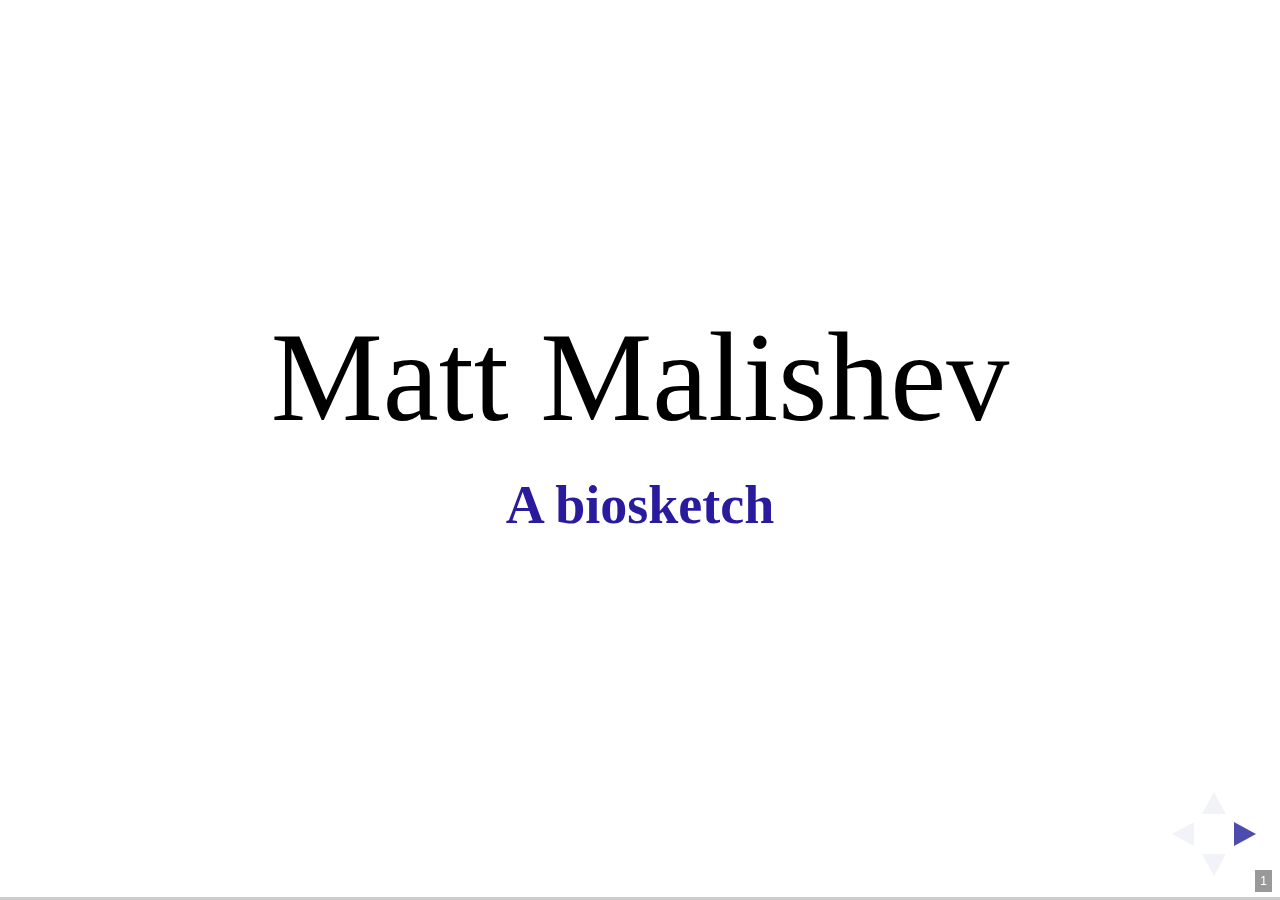
<file: index.html>
<!DOCTYPE html>
<html>
<head>
  <meta charset="utf-8">
  <meta name="generator" content="pandoc">
  <title>Matt Malishev</title>
  <meta name="apple-mobile-web-app-capable" content="yes">
  <meta name="apple-mobile-web-app-status-bar-style" content="black-translucent">
  <meta name="viewport" content="width=device-width, initial-scale=1.0, maximum-scale=1.0, user-scalable=no, minimal-ui">
  <link rel="stylesheet" href="index_files/reveal.js-3.3.0.1/css/reveal.css"/>


<style type="text/css">
div.sourceCode { overflow-x: auto; }
table.sourceCode, tr.sourceCode, td.lineNumbers, td.sourceCode {
  margin: 0; padding: 0; vertical-align: baseline; border: none; }
table.sourceCode { width: 100%; line-height: 100%; }
td.lineNumbers { text-align: right; padding-right: 4px; padding-left: 4px; color: #aaaaaa; border-right: 1px solid #aaaaaa; }
td.sourceCode { padding-left: 5px; }
code > span.kw { color: #007020; font-weight: bold; } /* Keyword */
code > span.dt { color: #902000; } /* DataType */
code > span.dv { color: #40a070; } /* DecVal */
code > span.bn { color: #40a070; } /* BaseN */
code > span.fl { color: #40a070; } /* Float */
code > span.ch { color: #4070a0; } /* Char */
code > span.st { color: #4070a0; } /* String */
code > span.co { color: #60a0b0; font-style: italic; } /* Comment */
code > span.ot { color: #007020; } /* Other */
code > span.al { color: #ff0000; font-weight: bold; } /* Alert */
code > span.fu { color: #06287e; } /* Function */
code > span.er { color: #ff0000; font-weight: bold; } /* Error */
code > span.wa { color: #60a0b0; font-weight: bold; font-style: italic; } /* Warning */
code > span.cn { color: #880000; } /* Constant */
code > span.sc { color: #4070a0; } /* SpecialChar */
code > span.vs { color: #4070a0; } /* VerbatimString */
code > span.ss { color: #bb6688; } /* SpecialString */
code > span.im { } /* Import */
code > span.va { color: #19177c; } /* Variable */
code > span.cf { color: #007020; font-weight: bold; } /* ControlFlow */
code > span.op { color: #666666; } /* Operator */
code > span.bu { } /* BuiltIn */
code > span.ex { } /* Extension */
code > span.pp { color: #bc7a00; } /* Preprocessor */
code > span.at { color: #7d9029; } /* Attribute */
code > span.do { color: #ba2121; font-style: italic; } /* Documentation */
code > span.an { color: #60a0b0; font-weight: bold; font-style: italic; } /* Annotation */
code > span.cv { color: #60a0b0; font-weight: bold; font-style: italic; } /* CommentVar */
code > span.in { color: #60a0b0; font-weight: bold; font-style: italic; } /* Information */
</style>

<link rel="stylesheet" href="index_files/reveal.js-3.3.0.1/css/theme/simple.css" id="theme">


  <!-- some tweaks to reveal css -->
  <style type="text/css">
    .reveal h1 { font-size: 2.0em; }
    .reveal h2 { font-size: 1.5em;  }
    .reveal h3 { font-size: 1.25em;	}
    .reveal h4 { font-size: 1em;	}

    .reveal .slides>section,
    .reveal .slides>section>section {
      padding: 0px 0px;
    }



    .reveal table {
      border-width: 1px;
      border-spacing: 2px;
      border-style: dotted;
      border-color: gray;
      border-collapse: collapse;
      font-size: 0.7em;
    }

    .reveal table th {
      border-width: 1px;
      padding-left: 10px;
      padding-right: 25px;
      font-weight: bold;
      border-style: dotted;
      border-color: gray;
    }

    .reveal table td {
      border-width: 1px;
      padding-left: 10px;
      padding-right: 25px;
      border-style: dotted;
      border-color: gray;
    }


  </style>

    <style type="text/css">code{white-space: pre;}</style>

    <link rel="stylesheet" href="style/styles.css"/>

<!-- Printing and PDF exports -->
<script id="paper-css" type="application/dynamic-css">

/* Default Print Stylesheet Template
   by Rob Glazebrook of CSSnewbie.com
   Last Updated: June 4, 2008

   Feel free (nay, compelled) to edit, append, and
   manipulate this file as you see fit. */


@media print {

	/* SECTION 1: Set default width, margin, float, and
	   background. This prevents elements from extending
	   beyond the edge of the printed page, and prevents
	   unnecessary background images from printing */
	html {
		background: #fff;
		width: auto;
		height: auto;
		overflow: visible;
	}
	body {
		background: #fff;
		font-size: 20pt;
		width: auto;
		height: auto;
		border: 0;
		margin: 0 5%;
		padding: 0;
		overflow: visible;
		float: none !important;
	}

	/* SECTION 2: Remove any elements not needed in print.
	   This would include navigation, ads, sidebars, etc. */
	.nestedarrow,
	.controls,
	.fork-reveal,
	.share-reveal,
	.state-background,
	.reveal .progress,
	.reveal .backgrounds {
		display: none !important;
	}

	/* SECTION 3: Set body font face, size, and color.
	   Consider using a serif font for readability. */
	body, p, td, li, div {
		font-size: 20pt!important;
		font-family: Georgia, "Times New Roman", Times, serif !important;
		color: #000;
	}

	/* SECTION 4: Set heading font face, sizes, and color.
	   Differentiate your headings from your body text.
	   Perhaps use a large sans-serif for distinction. */
	h1,h2,h3,h4,h5,h6 {
		color: #000!important;
		height: auto;
		line-height: normal;
		font-family: Georgia, "Times New Roman", Times, serif !important;
		text-shadow: 0 0 0 #000 !important;
		text-align: left;
		letter-spacing: normal;
	}
	/* Need to reduce the size of the fonts for printing */
	h1 { font-size: 28pt !important;  }
	h2 { font-size: 24pt !important; }
	h3 { font-size: 22pt !important; }
	h4 { font-size: 22pt !important; font-variant: small-caps; }
	h5 { font-size: 21pt !important; }
	h6 { font-size: 20pt !important; font-style: italic; }

	/* SECTION 5: Make hyperlinks more usable.
	   Ensure links are underlined, and consider appending
	   the URL to the end of the link for usability. */
	a:link,
	a:visited {
		color: #000 !important;
		font-weight: bold;
		text-decoration: underline;
	}
	/*
	.reveal a:link:after,
	.reveal a:visited:after {
		content: " (" attr(href) ") ";
		color: #222 !important;
		font-size: 90%;
	}
	*/


	/* SECTION 6: more reveal.js specific additions by @skypanther */
	ul, ol, div, p {
		visibility: visible;
		position: static;
		width: auto;
		height: auto;
		display: block;
		overflow: visible;
		margin: 0;
		text-align: left !important;
	}
	.reveal pre,
	.reveal table {
		margin-left: 0;
		margin-right: 0;
	}
	.reveal pre code {
		padding: 20px;
		border: 1px solid #ddd;
	}
	.reveal blockquote {
		margin: 20px 0;
	}
	.reveal .slides {
		position: static !important;
		width: auto !important;
		height: auto !important;

		left: 0 !important;
		top: 0 !important;
		margin-left: 0 !important;
		margin-top: 0 !important;
		padding: 0 !important;
		zoom: 1 !important;

		overflow: visible !important;
		display: block !important;

		text-align: left !important;
		-webkit-perspective: none;
		   -moz-perspective: none;
		    -ms-perspective: none;
		        perspective: none;

		-webkit-perspective-origin: 50% 50%;
		   -moz-perspective-origin: 50% 50%;
		    -ms-perspective-origin: 50% 50%;
		        perspective-origin: 50% 50%;
	}
	.reveal .slides section {
		visibility: visible !important;
		position: static !important;
		width: auto !important;
		height: auto !important;
		display: block !important;
		overflow: visible !important;

		left: 0 !important;
		top: 0 !important;
		margin-left: 0 !important;
		margin-top: 0 !important;
		padding: 60px 20px !important;
		z-index: auto !important;

		opacity: 1 !important;

		page-break-after: always !important;

		-webkit-transform-style: flat !important;
		   -moz-transform-style: flat !important;
		    -ms-transform-style: flat !important;
		        transform-style: flat !important;

		-webkit-transform: none !important;
		   -moz-transform: none !important;
		    -ms-transform: none !important;
		        transform: none !important;

		-webkit-transition: none !important;
		   -moz-transition: none !important;
		    -ms-transition: none !important;
		        transition: none !important;
	}
	.reveal .slides section.stack {
		padding: 0 !important;
	}
	.reveal section:last-of-type {
		page-break-after: avoid !important;
	}
	.reveal section .fragment {
		opacity: 1 !important;
		visibility: visible !important;

		-webkit-transform: none !important;
		   -moz-transform: none !important;
		    -ms-transform: none !important;
		        transform: none !important;
	}
	.reveal section img {
		display: block;
		margin: 15px 0px;
		background: rgba(255,255,255,1);
		border: 1px solid #666;
		box-shadow: none;
	}

	.reveal section small {
		font-size: 0.8em;
	}

}  
</script>


<script id="pdf-css" type="application/dynamic-css">
    
/**
 * This stylesheet is used to print reveal.js
 * presentations to PDF.
 *
 * https://github.com/hakimel/reveal.js#pdf-export
 */

* {
	-webkit-print-color-adjust: exact;
}

body {
	margin: 0 auto !important;
	border: 0;
	padding: 0;
	float: none !important;
	overflow: visible;
}

html {
	width: 100%;
	height: 100%;
	overflow: visible;
}

/* Remove any elements not needed in print. */
.nestedarrow,
.reveal .controls,
.reveal .progress,
.reveal .playback,
.reveal.overview,
.fork-reveal,
.share-reveal,
.state-background {
	display: none !important;
}

h1, h2, h3, h4, h5, h6 {
	text-shadow: 0 0 0 #000 !important;
}

.reveal pre code {
	overflow: hidden !important;
	font-family: Courier, 'Courier New', monospace !important;
}

ul, ol, div, p {
	visibility: visible;
	position: static;
	width: auto;
	height: auto;
	display: block;
	overflow: visible;
	margin: auto;
}
.reveal {
	width: auto !important;
	height: auto !important;
	overflow: hidden !important;
}
.reveal .slides {
	position: static;
	width: 100%;
	height: auto;

	left: auto;
	top: auto;
	margin: 0 !important;
	padding: 0 !important;

	overflow: visible;
	display: block;

	-webkit-perspective: none;
	   -moz-perspective: none;
	    -ms-perspective: none;
	        perspective: none;

	-webkit-perspective-origin: 50% 50%; /* there isn't a none/auto value but 50-50 is the default */
	   -moz-perspective-origin: 50% 50%;
	    -ms-perspective-origin: 50% 50%;
	        perspective-origin: 50% 50%;
}

.reveal .slides section {
	page-break-after: always !important;

	visibility: visible !important;
	position: relative !important;
	display: block !important;
	position: relative !important;

	margin: 0 !important;
	padding: 0 !important;
	box-sizing: border-box !important;
	min-height: 1px;

	opacity: 1 !important;

	-webkit-transform-style: flat !important;
	   -moz-transform-style: flat !important;
	    -ms-transform-style: flat !important;
	        transform-style: flat !important;

	-webkit-transform: none !important;
	   -moz-transform: none !important;
	    -ms-transform: none !important;
	        transform: none !important;
}

.reveal section.stack {
	margin: 0 !important;
	padding: 0 !important;
	page-break-after: avoid !important;
	height: auto !important;
	min-height: auto !important;
}

.reveal img {
	box-shadow: none;
}

.reveal .roll {
	overflow: visible;
	line-height: 1em;
}

/* Slide backgrounds are placed inside of their slide when exporting to PDF */
.reveal section .slide-background {
	display: block !important;
	position: absolute;
	top: 0;
	left: 0;
	width: 100%;
	z-index: -1;
}

/* All elements should be above the slide-background */
.reveal section>* {
	position: relative;
	z-index: 1;
}

/* Display slide speaker notes when 'showNotes' is enabled */
.reveal .speaker-notes-pdf {
	display: block;
	width: 100%;
	max-height: none;
	left: auto;
	top: auto;
	z-index: 100;
}

/* Display slide numbers when 'slideNumber' is enabled */
.reveal .slide-number-pdf {
	display: block;
	position: absolute;
	font-size: 14px;
}

</script>


<script>
var style = document.createElement( 'style' );
style.type = 'text/css';
var style_script_id = window.location.search.match( /print-pdf/gi ) ? 'pdf-css' : 'paper-css';
var style_script = document.getElementById(style_script_id).text;
style.innerHTML = style_script;
document.getElementsByTagName('head')[0].appendChild(style);
</script>

</head>
<body>
  <div class="reveal">
    <div class="slides">

<section>
    <h1 class="title">Matt Malishev</h1>
    <h2 class="author"><div style="color:#2a1a9d;">
<center>
<strong>A biosketch</strong>
</center>
</div></h2>
</section>

<section class="slide level1">

<!-- install packages -->
<!-- ____________________________________________________________________________ -->
<!-- start body -->
<!-- <a href="https://darwinanddavis.github.io/conference_sites/" title="Should work">Work</a> -->
<!-- ________________________________________________________ slide break -->
<p class="small">
Best viewed in Chrome<br />
Press <code>F</code> for fullscreen<br />
Interactive slides
</p>
<!-- ________________________________________________________ slide break -->
</section>
<section class="slide level1">

<p><img src="img/mm.png",width=350, height=350, align="right"></p>
<h3 id="born">Born</h3>
<p>Melbourne, Australia</p>
<h3 id="education">Education</h3>
<p>PhD, Computational Biology, University of Melbourne<br />
BSc (Hons), Monash University</p>
<h3 id="interests">Interests</h3>
<p>Cartography, data viz, writing</p>
<!-- ________________________________________________________ slide break -->
</section>
<section id="places-ive-lived" class="slide level1">
<h1>Places I’ve lived</h1>
<!-- ________________________________________________________ slide break -->
</section>
<section id="section" class="slide level1" data-background-iframe="https://darwinanddavis.github.io/biosketch/map1.html">
<h1></h1>
<!-- ________________________________________________________ slide break -->
</section>
<section id="places-ive-worked" class="slide level1">
<h1>Places I’ve worked</h1>
<!-- ________________________________________________________ slide break -->
</section>
<section class="slide level1">

<p><img src="img/cebra.jpg", width=350, height=200, align="left"> <img src="img/vu.jpeg", height=200 align="center"> <img src="img/ufz.jpeg", height=200, align="center"> <br><br />
<img src="img/uom.png", height=200, align="center"> <img src="img/wv.png", align="center"> <img src="img/emory.png", height=200, align="center"></p>
<!-- ________________________________________________________ slide break -->
</section>
<section id="why-i-make-a-great-data-storyteller" class="slide level1">
<h1>Why I make a great data storyteller</h1>
<!-- ________________________________________________________ slide break -->
</section>
<section class="slide level1">

<h3 id="data-analysis">Data analysis</h3>
<p>I love turning this</p>
<div class="sourceCode"><pre class="sourceCode r"><code class="sourceCode r">readr<span class="op">::</span><span class="kw">read_csv</span>(<span class="st">&quot;data/ds.csv&quot;</span>) <span class="op">%&gt;%</span><span class="st"> </span>str</code></pre></div>
<pre><code>## Classes &#39;spec_tbl_df&#39;, &#39;tbl_df&#39;, &#39;tbl&#39; and &#39;data.frame&#39;: 501 obs. of  9 variables:
##  $ Tank           : num  13 13 13 13 13 13 13 14 14 14 ...
##  $ ID             : chr  &quot;p1000615&quot; &quot;p1000615&quot; &quot;p1000615&quot; &quot;p1000615&quot; ...
##  $ Date           : chr  &quot;25/05/16&quot; &quot;25/05/16&quot; &quot;25/05/16&quot; &quot;25/05/16&quot; ...
##  $ Host_ID        : num  7 8 9 10 11 12 13 1 2 3 ...
##  $ Sampling_effort: num  6 6 6 6 6 6 6 6 6 6 ...
##  $ Log_normal     : num  -0.7422 -1.7599 -0.1572 0.4474 0.0946 ...
##  $ Distribution   : num  10.5 10.23 11.31 11.77 7.29 ...
##  $ Parasite_load  : num  0 0 0 0 0 0 0 0 0 0 ...
##  $ Week           : num  1 1 1 1 1 1 1 1 1 1 ...
##  - attr(*, &quot;spec&quot;)=
##   .. cols(
##   ..   Tank = col_double(),
##   ..   ID = col_character(),
##   ..   Date = col_character(),
##   ..   Host_ID = col_double(),
##   ..   Sampling_effort = col_double(),
##   ..   Log_normal = col_double(),
##   ..   Distribution = col_double(),
##   ..   Parasite_load = col_double(),
##   ..   Week = col_double()
##   .. )</code></pre>
<center>
<strong>into this …</strong>
</center>
<!-- ________________________________________________________ slide break -->
</section>
<section id="section-1" class="slide level1" data-background="img/dv1.png" data-background-size="99.99% 99.99%" data-background-repeat="repeat">
<h1></h1>
<!-- ________________________________________________________ slide break -->
</section>
<section id="section-2" class="slide level1" data-background="img/dv2.png" data-background-size="99.99% 99.99%" data-background-repeat="no-repeat">
<h1></h1>
</section>
<section id="section-3" class="slide level1" data-background-iframe="https://darwinanddavis.github.io/biosketch/dv1.html">
<h1></h1>
</section>
<section id="section-4" class="slide level1" data-background-iframe="https://darwinanddavis.github.io/biosketch/dv2.html">
<h1></h1>
<!-- ________________________________________________________ slide break -->
</section>
<section class="slide level1">

<h3 id="communication">Communication</h3>
<p><br> I love writing and have published both technical and non-technical works, including research articles, book chapters, blog posts, policy documents, and annual reports …</p>
<!-- ________________________________________________________ slide break -->
</section>
<section id="section-5" class="slide level1" data-background-iframe="https://www.ncbi.nlm.nih.gov/pubmed/27624673">
<h1></h1>
<!-- # {data-background-iframe="https://theplusones.com/melbourne/2017/03/24/koyaanisqatsi-live-philip-glass-ensemble/"}     -->
</section>
<section id="section-6" class="slide level1" data-background-iframe="https://academic.oup.com/icb/article/59/5/1243/5497795">
<h1></h1>
</section>
<section class="slide level1">

<p>and given invited seminars on research and data science …</p>
</section>
<section id="section-7" class="slide level1" data-background-iframe="https://darwinanddavis.github.io/biosketch/map2.html">
<h1></h1>
<!-- ________________________________________________________ slide break -->
</section>
<section id="some-of-my-data-projects" class="slide level1">
<h1>Some of my data projects</h1>
<!-- ________________________________________________________ slide break -->
</section>
<section id="section-8" class="slide level1" data-background-iframe="https://darwinanddavis.github.io/EmoRyCodingClub/index.html">
<h1></h1>
</section>
<section id="section-9" class="slide level1" data-background-iframe="https://darwinanddavis.github.io/DataPortfolio/">
<h1></h1>
</section>
<section class="slide level1">

<p>Presented here are a few, diverse examples of my data analyses, modelling, and writing. Further and more indepth examples are listed in my CV and on my website link.</p>
</section>
<section class="slide level1">

<h3 id="thanks-for-playing">Thanks for playing!</h3>
<p><br> <img src="img/contact.png", height=200></p>
<!-- end body -->
<!-- ____________________________________________________________________________ -->
</section>
    </div>
  </div>

  <script src="index_files/reveal.js-3.3.0.1/lib/js/head.min.js"></script>
  <script src="index_files/reveal.js-3.3.0.1/js/reveal.js"></script>

  <script>

      // Full list of configuration options available at:
      // https://github.com/hakimel/reveal.js#configuration
      Reveal.initialize({
        // Display the page number of the current slide
        slideNumber: true,
        // Push each slide change to the browser history
        history: true,
        // Vertical centering of slides
        center: true,
        // Opens links in an iframe preview overlay
        previewLinks: true,
        // Transition style
        transition: 'slide', // none/fade/slide/convex/concave/zoom
        // Transition style for full page slide backgrounds
        backgroundTransition: 'default', // none/fade/slide/convex/concave/zoom
        // Bounds for smallest/largest possible scale to apply to content
        minScale: 1,
        maxScale: 1,



        // Optional reveal.js plugins
        dependencies: [
        ]
      });
    </script>
  <!-- dynamically load mathjax for compatibility with self-contained -->
  <script>
    (function () {
      var script = document.createElement("script");
      script.type = "text/javascript";
      script.src  = "index_files/mathjax-local/MathJax.js?config=TeX-AMS-MML_HTMLorMML";
      document.getElementsByTagName("head")[0].appendChild(script);
    })();
  </script>

<script>
  (function() {
    if (window.jQuery) {
      Reveal.addEventListener( 'slidechanged', function(event) {  
        window.jQuery(event.previousSlide).trigger('hidden');
        window.jQuery(event.currentSlide).trigger('shown');
      });
    }
  })();
</script>


  </body>
</html>
</file>
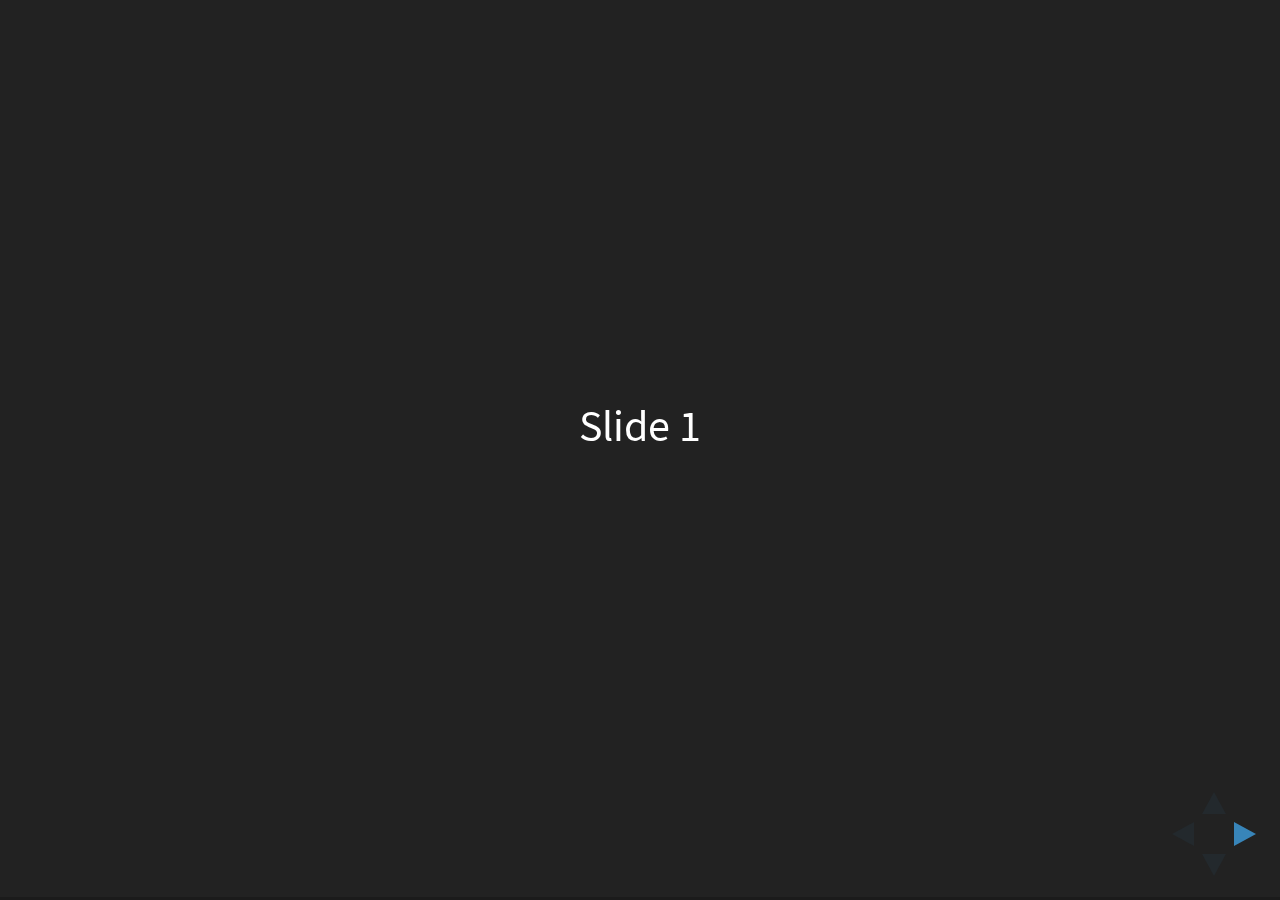
<file: index2_files/reveal.js-3.3.0.1/index.html>
<!doctype html>
<html>
	<head>
		<meta charset="utf-8">
		<meta name="viewport" content="width=device-width, initial-scale=1.0, maximum-scale=1.0, user-scalable=no">

		<title>reveal.js</title>

		<link rel="stylesheet" href="css/reveal.css">
		<link rel="stylesheet" href="css/theme/black.css">

		<!-- Theme used for syntax highlighting of code -->
		<link rel="stylesheet" href="lib/css/zenburn.css">

		<!-- Printing and PDF exports -->
		<script>
			var link = document.createElement( 'link' );
			link.rel = 'stylesheet';
			link.type = 'text/css';
			link.href = window.location.search.match( /print-pdf/gi ) ? 'css/print/pdf.css' : 'css/print/paper.css';
			document.getElementsByTagName( 'head' )[0].appendChild( link );
		</script>
	</head>
	<body>
		<div class="reveal">
			<div class="slides">
				<section>Slide 1</section>
				<section>Slide 2</section>
			</div>
		</div>

		<script src="lib/js/head.min.js"></script>
		<script src="js/reveal.js"></script>

		<script>
			// More info https://github.com/hakimel/reveal.js#configuration
			Reveal.initialize({
				history: true,

				// More info https://github.com/hakimel/reveal.js#dependencies
				dependencies: [
					{ src: 'plugin/markdown/marked.js' },
					{ src: 'plugin/markdown/markdown.js' },
					{ src: 'plugin/notes/notes.js', async: true },
					{ src: 'plugin/highlight/highlight.js', async: true, callback: function() { hljs.initHighlightingOnLoad(); } }
				]
			});
		</script>
	</body>
</html>
</file>
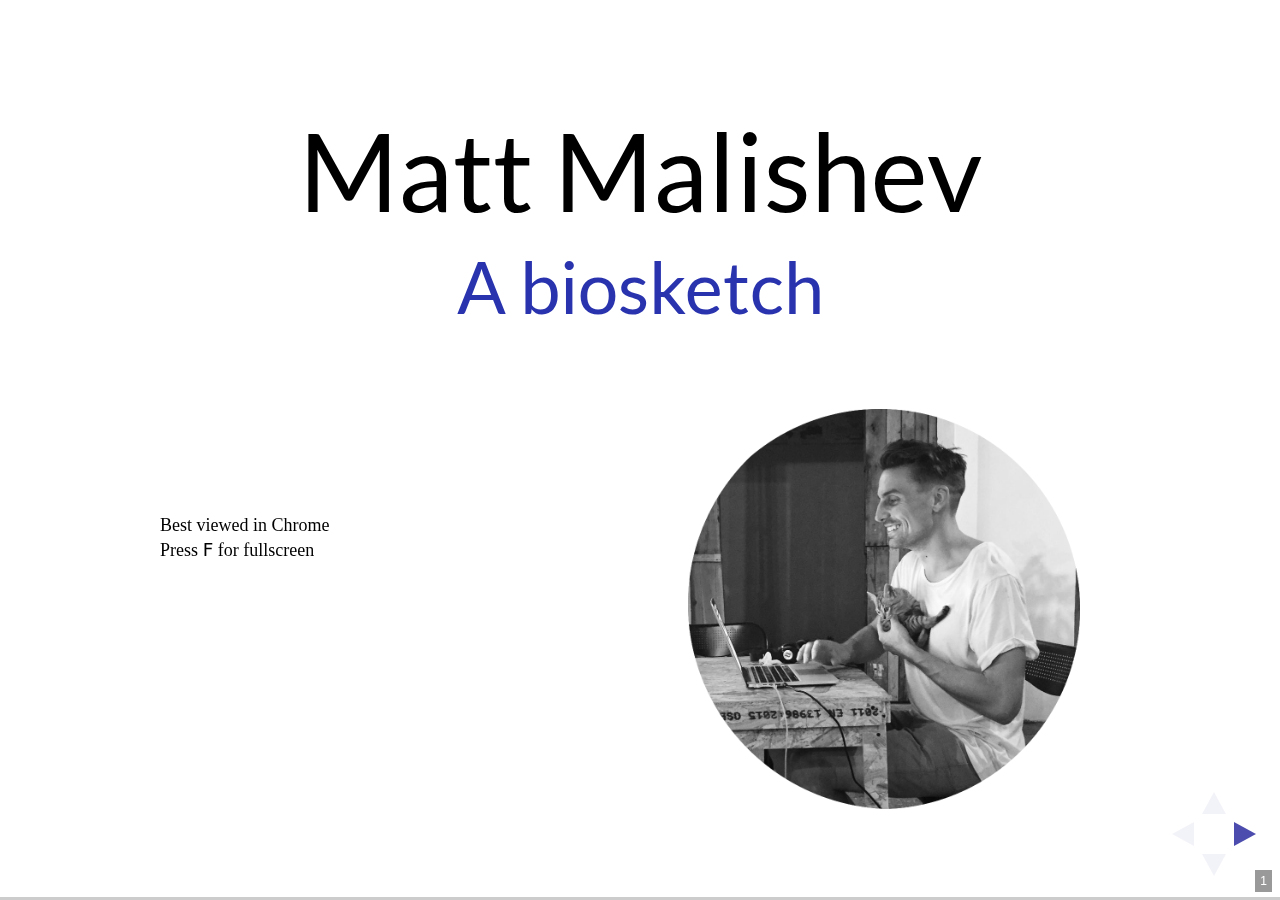
<file: index2.html>
<!DOCTYPE html>
<html>
<head>
  <meta charset="utf-8">
  <meta name="generator" content="pandoc">
  <title></title>
  <meta name="apple-mobile-web-app-capable" content="yes">
  <meta name="apple-mobile-web-app-status-bar-style" content="black-translucent">
  <meta name="viewport" content="width=device-width, initial-scale=1.0, maximum-scale=1.0, user-scalable=no, minimal-ui">
  <link rel="stylesheet" href="index2_files/reveal.js-3.3.0.1/css/reveal.css"/>



<link rel="stylesheet" href="index2_files/reveal.js-3.3.0.1/css/theme/simple.css" id="theme">


  <!-- some tweaks to reveal css -->
  <style type="text/css">
    .reveal h1 { font-size: 2.0em; }
    .reveal h2 { font-size: 1.5em;  }
    .reveal h3 { font-size: 1.25em;	}
    .reveal h4 { font-size: 1em;	}

    .reveal .slides>section,
    .reveal .slides>section>section {
      padding: 0px 0px;
    }



    .reveal table {
      border-width: 1px;
      border-spacing: 2px;
      border-style: dotted;
      border-color: gray;
      border-collapse: collapse;
      font-size: 0.7em;
    }

    .reveal table th {
      border-width: 1px;
      padding-left: 10px;
      padding-right: 25px;
      font-weight: bold;
      border-style: dotted;
      border-color: gray;
    }

    .reveal table td {
      border-width: 1px;
      padding-left: 10px;
      padding-right: 25px;
      border-style: dotted;
      border-color: gray;
    }


  </style>

    <style type="text/css">code{white-space: pre;}</style>

    <link rel="stylesheet" href="style/styles2.css"/>

<!-- Printing and PDF exports -->
<script id="paper-css" type="application/dynamic-css">

/* Default Print Stylesheet Template
   by Rob Glazebrook of CSSnewbie.com
   Last Updated: June 4, 2008

   Feel free (nay, compelled) to edit, append, and
   manipulate this file as you see fit. */


@media print {

	/* SECTION 1: Set default width, margin, float, and
	   background. This prevents elements from extending
	   beyond the edge of the printed page, and prevents
	   unnecessary background images from printing */
	html {
		background: #fff;
		width: auto;
		height: auto;
		overflow: visible;
	}
	body {
		background: #fff;
		font-size: 20pt;
		width: auto;
		height: auto;
		border: 0;
		margin: 0 5%;
		padding: 0;
		overflow: visible;
		float: none !important;
	}

	/* SECTION 2: Remove any elements not needed in print.
	   This would include navigation, ads, sidebars, etc. */
	.nestedarrow,
	.controls,
	.fork-reveal,
	.share-reveal,
	.state-background,
	.reveal .progress,
	.reveal .backgrounds {
		display: none !important;
	}

	/* SECTION 3: Set body font face, size, and color.
	   Consider using a serif font for readability. */
	body, p, td, li, div {
		font-size: 20pt!important;
		font-family: Georgia, "Times New Roman", Times, serif !important;
		color: #000;
	}

	/* SECTION 4: Set heading font face, sizes, and color.
	   Differentiate your headings from your body text.
	   Perhaps use a large sans-serif for distinction. */
	h1,h2,h3,h4,h5,h6 {
		color: #000!important;
		height: auto;
		line-height: normal;
		font-family: Georgia, "Times New Roman", Times, serif !important;
		text-shadow: 0 0 0 #000 !important;
		text-align: left;
		letter-spacing: normal;
	}
	/* Need to reduce the size of the fonts for printing */
	h1 { font-size: 28pt !important;  }
	h2 { font-size: 24pt !important; }
	h3 { font-size: 22pt !important; }
	h4 { font-size: 22pt !important; font-variant: small-caps; }
	h5 { font-size: 21pt !important; }
	h6 { font-size: 20pt !important; font-style: italic; }

	/* SECTION 5: Make hyperlinks more usable.
	   Ensure links are underlined, and consider appending
	   the URL to the end of the link for usability. */
	a:link,
	a:visited {
		color: #000 !important;
		font-weight: bold;
		text-decoration: underline;
	}
	/*
	.reveal a:link:after,
	.reveal a:visited:after {
		content: " (" attr(href) ") ";
		color: #222 !important;
		font-size: 90%;
	}
	*/


	/* SECTION 6: more reveal.js specific additions by @skypanther */
	ul, ol, div, p {
		visibility: visible;
		position: static;
		width: auto;
		height: auto;
		display: block;
		overflow: visible;
		margin: 0;
		text-align: left !important;
	}
	.reveal pre,
	.reveal table {
		margin-left: 0;
		margin-right: 0;
	}
	.reveal pre code {
		padding: 20px;
		border: 1px solid #ddd;
	}
	.reveal blockquote {
		margin: 20px 0;
	}
	.reveal .slides {
		position: static !important;
		width: auto !important;
		height: auto !important;

		left: 0 !important;
		top: 0 !important;
		margin-left: 0 !important;
		margin-top: 0 !important;
		padding: 0 !important;
		zoom: 1 !important;

		overflow: visible !important;
		display: block !important;

		text-align: left !important;
		-webkit-perspective: none;
		   -moz-perspective: none;
		    -ms-perspective: none;
		        perspective: none;

		-webkit-perspective-origin: 50% 50%;
		   -moz-perspective-origin: 50% 50%;
		    -ms-perspective-origin: 50% 50%;
		        perspective-origin: 50% 50%;
	}
	.reveal .slides section {
		visibility: visible !important;
		position: static !important;
		width: auto !important;
		height: auto !important;
		display: block !important;
		overflow: visible !important;

		left: 0 !important;
		top: 0 !important;
		margin-left: 0 !important;
		margin-top: 0 !important;
		padding: 60px 20px !important;
		z-index: auto !important;

		opacity: 1 !important;

		page-break-after: always !important;

		-webkit-transform-style: flat !important;
		   -moz-transform-style: flat !important;
		    -ms-transform-style: flat !important;
		        transform-style: flat !important;

		-webkit-transform: none !important;
		   -moz-transform: none !important;
		    -ms-transform: none !important;
		        transform: none !important;

		-webkit-transition: none !important;
		   -moz-transition: none !important;
		    -ms-transition: none !important;
		        transition: none !important;
	}
	.reveal .slides section.stack {
		padding: 0 !important;
	}
	.reveal section:last-of-type {
		page-break-after: avoid !important;
	}
	.reveal section .fragment {
		opacity: 1 !important;
		visibility: visible !important;

		-webkit-transform: none !important;
		   -moz-transform: none !important;
		    -ms-transform: none !important;
		        transform: none !important;
	}
	.reveal section img {
		display: block;
		margin: 15px 0px;
		background: rgba(255,255,255,1);
		border: 1px solid #666;
		box-shadow: none;
	}

	.reveal section small {
		font-size: 0.8em;
	}

}  
</script>


<script id="pdf-css" type="application/dynamic-css">
    
/**
 * This stylesheet is used to print reveal.js
 * presentations to PDF.
 *
 * https://github.com/hakimel/reveal.js#pdf-export
 */

* {
	-webkit-print-color-adjust: exact;
}

body {
	margin: 0 auto !important;
	border: 0;
	padding: 0;
	float: none !important;
	overflow: visible;
}

html {
	width: 100%;
	height: 100%;
	overflow: visible;
}

/* Remove any elements not needed in print. */
.nestedarrow,
.reveal .controls,
.reveal .progress,
.reveal .playback,
.reveal.overview,
.fork-reveal,
.share-reveal,
.state-background {
	display: none !important;
}

h1, h2, h3, h4, h5, h6 {
	text-shadow: 0 0 0 #000 !important;
}

.reveal pre code {
	overflow: hidden !important;
	font-family: Courier, 'Courier New', monospace !important;
}

ul, ol, div, p {
	visibility: visible;
	position: static;
	width: auto;
	height: auto;
	display: block;
	overflow: visible;
	margin: auto;
}
.reveal {
	width: auto !important;
	height: auto !important;
	overflow: hidden !important;
}
.reveal .slides {
	position: static;
	width: 100%;
	height: auto;

	left: auto;
	top: auto;
	margin: 0 !important;
	padding: 0 !important;

	overflow: visible;
	display: block;

	-webkit-perspective: none;
	   -moz-perspective: none;
	    -ms-perspective: none;
	        perspective: none;

	-webkit-perspective-origin: 50% 50%; /* there isn't a none/auto value but 50-50 is the default */
	   -moz-perspective-origin: 50% 50%;
	    -ms-perspective-origin: 50% 50%;
	        perspective-origin: 50% 50%;
}

.reveal .slides section {
	page-break-after: always !important;

	visibility: visible !important;
	position: relative !important;
	display: block !important;
	position: relative !important;

	margin: 0 !important;
	padding: 0 !important;
	box-sizing: border-box !important;
	min-height: 1px;

	opacity: 1 !important;

	-webkit-transform-style: flat !important;
	   -moz-transform-style: flat !important;
	    -ms-transform-style: flat !important;
	        transform-style: flat !important;

	-webkit-transform: none !important;
	   -moz-transform: none !important;
	    -ms-transform: none !important;
	        transform: none !important;
}

.reveal section.stack {
	margin: 0 !important;
	padding: 0 !important;
	page-break-after: avoid !important;
	height: auto !important;
	min-height: auto !important;
}

.reveal img {
	box-shadow: none;
}

.reveal .roll {
	overflow: visible;
	line-height: 1em;
}

/* Slide backgrounds are placed inside of their slide when exporting to PDF */
.reveal section .slide-background {
	display: block !important;
	position: absolute;
	top: 0;
	left: 0;
	width: 100%;
	z-index: -1;
}

/* All elements should be above the slide-background */
.reveal section>* {
	position: relative;
	z-index: 1;
}

/* Display slide speaker notes when 'showNotes' is enabled */
.reveal .speaker-notes-pdf {
	display: block;
	width: 100%;
	max-height: none;
	left: auto;
	top: auto;
	z-index: 100;
}

/* Display slide numbers when 'slideNumber' is enabled */
.reveal .slide-number-pdf {
	display: block;
	position: absolute;
	font-size: 14px;
}

</script>


<script>
var style = document.createElement( 'style' );
style.type = 'text/css';
var style_script_id = window.location.search.match( /print-pdf/gi ) ? 'pdf-css' : 'paper-css';
var style_script = document.getElementById(style_script_id).text;
style.innerHTML = style_script;
document.getElementsByTagName('head')[0].appendChild(style);
</script>

</head>
<body>
  <div class="reveal">
    <div class="slides">


<section class="slide level2">

<!-- install packages -->
<!-- ____________________________________________________________________________ -->
<!-- start body -->
<div style="font-size:3em;">
Matt Malishev
</div>
<div style="font-size:2em; color: #2A33AE;">
A biosketch
</div>
<p><img src="img/mm.png",width=400, height=400, align="right"></p>
<p><br> <br> <br></p>
<p style="font-size: 0.5em;">
Best viewed in Chrome<br />
Press <code>F</code> for fullscreen
</p>
</section>
<section id="what-interested-you-in-this-position" class="slide level2" data-background="img/sd.png" data-background-position="60% 90%" data-background-size="30%" data-background-repeat="no-repeat">
<h2>What interested you in this position?</h2>
<p><br></p>
<p>Data Storyteller plays to my strengths of transforming research, analysis, and writing into something relatable. Conceiving a novel idea, maturing it with data to make it falsifiable, then weaving this into a narrative is my creative vehicle to turn raw numbers or screen pixels into a compelling story.</p>
</section>
<section id="why-data" class="slide level2" data-background="img/sd2.png" data-background-position="90% 20%" data-background-size="40%" data-background-repeat="no-repeat">
<h2>Why /Data?</h2>
<p><br></p>
<p>I make data-driven tools for better decision making and to push knowledge boundaries. It’s rewarding because few people can do what I do. However, it lacks tangible client and product focus and there are more applied opportunities to focus my output using diverse collaborative energy to reach more people.</p>
<p>/Data is people-focused on everyday products with wide collaborative capacity in a data sandbox. This is an opportunity goldmine to sell creative data stories.</p>
</section>
<section id="what-sets-you-apart-from-the-rest" class="slide level2">
<h2>What sets you apart from the rest?</h2>
<p><br></p>
<p>Perhaps best described by a now friend who summarised their initial thoughts about me after we first met, verbatim.</p>
<p><br></p>
<blockquote>
<p>Contrarian is an understatement. You use elevated language and eloquence to take charge of a conversation and hold presence in a particular space. Once you figure out what you want, you go for it.</p>
</blockquote>
</section>
<section id="my-favourite-data-team-value" class="slide level2" data-background="img/sd3.png" data-background-position="80% 50%" data-background-size="40%" data-background-repeat="no-repeat">
<h2>My favourite /Data team value</h2>
<p><br></p>
<h4 id="attention-to-detail">Attention to detail</h4>
<p>My day-to-day is foraging in messy data to find patterns and running numbers through analyses to make something useful out of nothing remarkable. This makes attention to detail a critical and consistent element in my life.</p>
<p><br></p>
<p>My 10 years experience as a freelance copy-editor also helps with this consistency.</p>
</section>
<section id="tell-us-something-you-are-most-proud-of-in-your-life" class="slide level2" data-background="img/pm.jpg" data-background-position="10% 30%" data-background-size="30%" data-background-repeat="no-repeat">
<h2>Tell us something you are most proud of in your life</h2>
<p><br></p>
<p>After giving a seminar at the International Society for Conservation Biology annual meeting in Colombia, I skipped my return flight to Australia and instead stayed for six months.</p>
<p><br></p>
<p>Deciding to abandon safe and comfortable for foreign and enlightening was one of my most valued life decisions. I ended up submitting my PhD thesis from a hammock in Medellin.</p>
</section>
<section id="book-recommendation" class="slide level2" data-background="img/rf.jpeg" data-background-position="80% 50%" data-background-size="30%" data-background-repeat="no-repeat">
<h2>Book recommendation</h2>
<p><br></p>
<p><a href="https://www.amazon.com/Surely-Feynman-Adventures-Curious-Character/dp/0393316041"><em>‘Surely you’re joking, Mr Feynman’</em></a>, by theoretical physicist, Nobel Laureate, science communicator, and author Richard P. Feynman.</p>
<p>From playing bongos in his spare time to pioneering research that led to the Manhattan Project, his charm and achievements were almost as incredible as his uncanny ability to teach quantum mechanics to a 6-year-old. You don’t need to be into science to appreciate this autobiography; his childlike curiosity inspires you to continuously learn and seek patterns and pleasures in the smallest things in life.</p>
</section>
<section id="salary-expectations" class="slide level2">
<h2>Salary expectations</h2>
<p><br> <br></p>
<p>Commensurate on my experience, my expected negotiable salary is $75K-$85K</p>
</section>
<section id="links-to-published-works" class="slide level2">
<h2>Links to published works</h2>
<h4 id="research-articles">Research articles</h4>
<div class="small">
<p>If links don’t load, open in new window or search for title online.</p>
<p><strong>Malishev M</strong> &amp; Civitello DJ (2019) Linking bioenergetics and parasite transmission models suggests mismatch between snail host density and production of human schistosomes. Integrative and Comparative Biology, iz385, <a href="https://academic.oup.com/icb/advance-article-abstract/doi/10.1093/icb/icz058/5497795?redirectedFrom=fulltext">doi.org/10.1093/icb/icz058</a>.</p>
<p>Kearney MR, Munns SL, Moore D, <strong>Malishev M</strong> &amp; Bull CM (2018) Field tests of a general ectotherm niche model show how water can limit lizard activity and distribution. Ecological Monographs. 88(4): 672–693, <a href="https://esajournals.onlinelibrary.wiley.com/doi/10.1002/ecm.1326">doi.org/10.1002/ecm.1326</a>.</p>
<p><strong>Malishev M</strong>, Bull CM &amp; Kearney MR (2018) An individual-based model of ectotherm movement integrating metabolic and microclimatic constraints. Methods in Ecology and Evolution. 9(3): 472–489, <a href="https://besjournals.onlinelibrary.wiley.com/doi/full/10.1111/2041-210X.12909">doi.org/10.1111/2041-210X.12909</a>.</p>
<p>Fraser H, Soanes K, Jones C, Jones S &amp; <strong>Malishev M</strong> (2017) The value of virtual conferencing for ecology and conservation. Conservation Biology. 31(3): 540–546, <a href="https://www.ncbi.nlm.nih.gov/pubmed/27624673">doi.org/10.1111/cobi.12837</a>.</p>
<p>Sperfeld E, Wagner ND, Halvorson HM, <strong>Malishev M</strong> &amp; Raubenheimer D (2017) Bridging Ecological Stoichiometry and Nutritional Geometry with homeostasis concepts and integrative models of organism nutrition. Functional Ecology. 31(2): 286–296, <a href="https://besjournals.onlinelibrary.wiley.com/doi/10.1111/1365-2435.12707">doi.org/10.1111/1365-2435.12707</a>.</p>
<p>Sperfeld E, Halvorson HM, <strong>Malishev M</strong>, Clissold F &amp; Wagner ND (2016) Woodstoich III: Integrating tools of Nutritional Geometry and Ecological Stoichiometry to advance element budgeting and the prediction of consumer-driven nutrient recycling. Oikos. 125: 1539–1553, <a href="https://onlinelibrary.wiley.com/doi/full/10.1111/oik.03529">doi.org/10.1111/oik.03529</a>.</p>
<p><strong>Malishev M</strong> &amp; Sanson GD (2015) Leaf mechanics and herbivory defence: how tough tissue along the leaf body deters growing insect herbivores. Austral Ecology, 40: 300–308, <a href="https://onlinelibrary.wiley.com/doi/pdf/10.1111/aec.12214">doi:10.1111/aec.12214</a>.</p>
</div>
</section>
<section class="slide level2">

<p><br></p>
<h4 id="book-chapters">Book chapters</h4>
<div class="small">
<p>Complete book found at <a href="http://uni-edit.press/en/">Uni-Edit press</a>.</p>
<p><strong>Malishev M</strong> (2017) How to Master Punctuation in Academic English Writing? In How to Fix your Academic English and Publish your Research Faster. Eds. Ozy Abram et al. <a href="https://www.amazon.com/dp/B078H5P4Y7">Amazon link</a>.</p>
<p><strong>Malishev M</strong> (2017) The Secrets to Selecting a Target Journal and Publishing Faster. ——— <a href="https://www.amazon.com/dp/B078H278VZ">Amazon Link</a>.</p>
<p><strong>Malishev M</strong> (2017) Insider Info on Editing, Writing, and Publishing your Research. ——— <a href="https://www.amazon.com/dp/B078HCP3LY">Amazon link</a>.</p>
</div>
<p><br></p>
<h4 id="some-selected-digital-marketing-blog-posts">Some selected digital marketing blog posts</h4>
<div class="small">
<p>Tycho blissfully melts eardrums and warps perception at 170 Russell. <a href="https://theplusones.com/melbourne/2017/01/27/tycho-band-electro-chillwave-techno-music-170-russell/">The Plus Ones, Jan 27, 2017</a>.</p>
<p>Milk is the right choice: Anchor Milk Sensory Milk Flight at Milk the Cow. <a href="https://theplusones.com/melbourne/2016/03/09/anchor-milk-sensory-milk-flight-at-milk-the-cow/">The Plus Ones, March 9, 2016</a>.</p>
<p>When experimental sound meets electro meets war-torn Kuwait: Fatima Al Qadiri gig at Howler. <a href="https://theplusones.com/melbourne/2016/06/20/fatima-al-qadiri-gig-howler-brunswick/">The Plus Ones, June 20, 2016</a>.</p>
</div>
</section>
    </div>
  </div>

  <script src="index2_files/reveal.js-3.3.0.1/lib/js/head.min.js"></script>
  <script src="index2_files/reveal.js-3.3.0.1/js/reveal.js"></script>

  <script>

      // Full list of configuration options available at:
      // https://github.com/hakimel/reveal.js#configuration
      Reveal.initialize({
        // Display the page number of the current slide
        slideNumber: true,
        // Push each slide change to the browser history
        history: true,
        // Vertical centering of slides
        center: false,
        // Opens links in an iframe preview overlay
        previewLinks: true,
        // Transition style
        transition: 'slide', // none/fade/slide/convex/concave/zoom
        // Transition style for full page slide backgrounds
        backgroundTransition: 'default', // none/fade/slide/convex/concave/zoom
        // Bounds for smallest/largest possible scale to apply to content
        minScale: 1,
        maxScale: 1,



        // Optional reveal.js plugins
        dependencies: [
        ]
      });
    </script>
  <!-- dynamically load mathjax for compatibility with self-contained -->
  <script>
    (function () {
      var script = document.createElement("script");
      script.type = "text/javascript";
      script.src  = "index2_files/mathjax-local/MathJax.js?config=TeX-AMS-MML_HTMLorMML";
      document.getElementsByTagName("head")[0].appendChild(script);
    })();
  </script>

<script>
  (function() {
    if (window.jQuery) {
      Reveal.addEventListener( 'slidechanged', function(event) {  
        window.jQuery(event.previousSlide).trigger('hidden');
        window.jQuery(event.currentSlide).trigger('shown');
      });
    }
  })();
</script>


  </body>
</html>
</file>
<file: Untitled.html>
<!DOCTYPE html>
<html>
<head>
  <meta charset="utf-8">
  <meta name="generator" content="pandoc">
  <title></title>
  <meta name="apple-mobile-web-app-capable" content="yes">
  <meta name="apple-mobile-web-app-status-bar-style" content="black-translucent">
  <meta name="viewport" content="width=device-width, initial-scale=1.0, maximum-scale=1.0, user-scalable=no, minimal-ui">
  <link rel="stylesheet" href="Untitled_files/reveal.js-3.3.0.1/css/reveal.css"/>



<link rel="stylesheet" href="Untitled_files/reveal.js-3.3.0.1/css/theme/simple.css" id="theme">


  <!-- some tweaks to reveal css -->
  <style type="text/css">
    .reveal h1 { font-size: 2.0em; }
    .reveal h2 { font-size: 1.5em;  }
    .reveal h3 { font-size: 1.25em;	}
    .reveal h4 { font-size: 1em;	}

    .reveal .slides>section,
    .reveal .slides>section>section {
      padding: 0px 0px;
    }



    .reveal table {
      border-width: 1px;
      border-spacing: 2px;
      border-style: dotted;
      border-color: gray;
      border-collapse: collapse;
      font-size: 0.7em;
    }

    .reveal table th {
      border-width: 1px;
      padding-left: 10px;
      padding-right: 25px;
      font-weight: bold;
      border-style: dotted;
      border-color: gray;
    }

    .reveal table td {
      border-width: 1px;
      padding-left: 10px;
      padding-right: 25px;
      border-style: dotted;
      border-color: gray;
    }


  </style>

    <style type="text/css">code{white-space: pre;}</style>

    <link rel="stylesheet" href="style/styles.css"/>

<!-- Printing and PDF exports -->
<script id="paper-css" type="application/dynamic-css">

/* Default Print Stylesheet Template
   by Rob Glazebrook of CSSnewbie.com
   Last Updated: June 4, 2008

   Feel free (nay, compelled) to edit, append, and
   manipulate this file as you see fit. */


@media print {

	/* SECTION 1: Set default width, margin, float, and
	   background. This prevents elements from extending
	   beyond the edge of the printed page, and prevents
	   unnecessary background images from printing */
	html {
		background: #fff;
		width: auto;
		height: auto;
		overflow: visible;
	}
	body {
		background: #fff;
		font-size: 20pt;
		width: auto;
		height: auto;
		border: 0;
		margin: 0 5%;
		padding: 0;
		overflow: visible;
		float: none !important;
	}

	/* SECTION 2: Remove any elements not needed in print.
	   This would include navigation, ads, sidebars, etc. */
	.nestedarrow,
	.controls,
	.fork-reveal,
	.share-reveal,
	.state-background,
	.reveal .progress,
	.reveal .backgrounds {
		display: none !important;
	}

	/* SECTION 3: Set body font face, size, and color.
	   Consider using a serif font for readability. */
	body, p, td, li, div {
		font-size: 20pt!important;
		font-family: Georgia, "Times New Roman", Times, serif !important;
		color: #000;
	}

	/* SECTION 4: Set heading font face, sizes, and color.
	   Differentiate your headings from your body text.
	   Perhaps use a large sans-serif for distinction. */
	h1,h2,h3,h4,h5,h6 {
		color: #000!important;
		height: auto;
		line-height: normal;
		font-family: Georgia, "Times New Roman", Times, serif !important;
		text-shadow: 0 0 0 #000 !important;
		text-align: left;
		letter-spacing: normal;
	}
	/* Need to reduce the size of the fonts for printing */
	h1 { font-size: 28pt !important;  }
	h2 { font-size: 24pt !important; }
	h3 { font-size: 22pt !important; }
	h4 { font-size: 22pt !important; font-variant: small-caps; }
	h5 { font-size: 21pt !important; }
	h6 { font-size: 20pt !important; font-style: italic; }

	/* SECTION 5: Make hyperlinks more usable.
	   Ensure links are underlined, and consider appending
	   the URL to the end of the link for usability. */
	a:link,
	a:visited {
		color: #000 !important;
		font-weight: bold;
		text-decoration: underline;
	}
	/*
	.reveal a:link:after,
	.reveal a:visited:after {
		content: " (" attr(href) ") ";
		color: #222 !important;
		font-size: 90%;
	}
	*/


	/* SECTION 6: more reveal.js specific additions by @skypanther */
	ul, ol, div, p {
		visibility: visible;
		position: static;
		width: auto;
		height: auto;
		display: block;
		overflow: visible;
		margin: 0;
		text-align: left !important;
	}
	.reveal pre,
	.reveal table {
		margin-left: 0;
		margin-right: 0;
	}
	.reveal pre code {
		padding: 20px;
		border: 1px solid #ddd;
	}
	.reveal blockquote {
		margin: 20px 0;
	}
	.reveal .slides {
		position: static !important;
		width: auto !important;
		height: auto !important;

		left: 0 !important;
		top: 0 !important;
		margin-left: 0 !important;
		margin-top: 0 !important;
		padding: 0 !important;
		zoom: 1 !important;

		overflow: visible !important;
		display: block !important;

		text-align: left !important;
		-webkit-perspective: none;
		   -moz-perspective: none;
		    -ms-perspective: none;
		        perspective: none;

		-webkit-perspective-origin: 50% 50%;
		   -moz-perspective-origin: 50% 50%;
		    -ms-perspective-origin: 50% 50%;
		        perspective-origin: 50% 50%;
	}
	.reveal .slides section {
		visibility: visible !important;
		position: static !important;
		width: auto !important;
		height: auto !important;
		display: block !important;
		overflow: visible !important;

		left: 0 !important;
		top: 0 !important;
		margin-left: 0 !important;
		margin-top: 0 !important;
		padding: 60px 20px !important;
		z-index: auto !important;

		opacity: 1 !important;

		page-break-after: always !important;

		-webkit-transform-style: flat !important;
		   -moz-transform-style: flat !important;
		    -ms-transform-style: flat !important;
		        transform-style: flat !important;

		-webkit-transform: none !important;
		   -moz-transform: none !important;
		    -ms-transform: none !important;
		        transform: none !important;

		-webkit-transition: none !important;
		   -moz-transition: none !important;
		    -ms-transition: none !important;
		        transition: none !important;
	}
	.reveal .slides section.stack {
		padding: 0 !important;
	}
	.reveal section:last-of-type {
		page-break-after: avoid !important;
	}
	.reveal section .fragment {
		opacity: 1 !important;
		visibility: visible !important;

		-webkit-transform: none !important;
		   -moz-transform: none !important;
		    -ms-transform: none !important;
		        transform: none !important;
	}
	.reveal section img {
		display: block;
		margin: 15px 0px;
		background: rgba(255,255,255,1);
		border: 1px solid #666;
		box-shadow: none;
	}

	.reveal section small {
		font-size: 0.8em;
	}

}  
</script>


<script id="pdf-css" type="application/dynamic-css">
    
/**
 * This stylesheet is used to print reveal.js
 * presentations to PDF.
 *
 * https://github.com/hakimel/reveal.js#pdf-export
 */

* {
	-webkit-print-color-adjust: exact;
}

body {
	margin: 0 auto !important;
	border: 0;
	padding: 0;
	float: none !important;
	overflow: visible;
}

html {
	width: 100%;
	height: 100%;
	overflow: visible;
}

/* Remove any elements not needed in print. */
.nestedarrow,
.reveal .controls,
.reveal .progress,
.reveal .playback,
.reveal.overview,
.fork-reveal,
.share-reveal,
.state-background {
	display: none !important;
}

h1, h2, h3, h4, h5, h6 {
	text-shadow: 0 0 0 #000 !important;
}

.reveal pre code {
	overflow: hidden !important;
	font-family: Courier, 'Courier New', monospace !important;
}

ul, ol, div, p {
	visibility: visible;
	position: static;
	width: auto;
	height: auto;
	display: block;
	overflow: visible;
	margin: auto;
}
.reveal {
	width: auto !important;
	height: auto !important;
	overflow: hidden !important;
}
.reveal .slides {
	position: static;
	width: 100%;
	height: auto;

	left: auto;
	top: auto;
	margin: 0 !important;
	padding: 0 !important;

	overflow: visible;
	display: block;

	-webkit-perspective: none;
	   -moz-perspective: none;
	    -ms-perspective: none;
	        perspective: none;

	-webkit-perspective-origin: 50% 50%; /* there isn't a none/auto value but 50-50 is the default */
	   -moz-perspective-origin: 50% 50%;
	    -ms-perspective-origin: 50% 50%;
	        perspective-origin: 50% 50%;
}

.reveal .slides section {
	page-break-after: always !important;

	visibility: visible !important;
	position: relative !important;
	display: block !important;
	position: relative !important;

	margin: 0 !important;
	padding: 0 !important;
	box-sizing: border-box !important;
	min-height: 1px;

	opacity: 1 !important;

	-webkit-transform-style: flat !important;
	   -moz-transform-style: flat !important;
	    -ms-transform-style: flat !important;
	        transform-style: flat !important;

	-webkit-transform: none !important;
	   -moz-transform: none !important;
	    -ms-transform: none !important;
	        transform: none !important;
}

.reveal section.stack {
	margin: 0 !important;
	padding: 0 !important;
	page-break-after: avoid !important;
	height: auto !important;
	min-height: auto !important;
}

.reveal img {
	box-shadow: none;
}

.reveal .roll {
	overflow: visible;
	line-height: 1em;
}

/* Slide backgrounds are placed inside of their slide when exporting to PDF */
.reveal section .slide-background {
	display: block !important;
	position: absolute;
	top: 0;
	left: 0;
	width: 100%;
	z-index: -1;
}

/* All elements should be above the slide-background */
.reveal section>* {
	position: relative;
	z-index: 1;
}

/* Display slide speaker notes when 'showNotes' is enabled */
.reveal .speaker-notes-pdf {
	display: block;
	width: 100%;
	max-height: none;
	left: auto;
	top: auto;
	z-index: 100;
}

/* Display slide numbers when 'slideNumber' is enabled */
.reveal .slide-number-pdf {
	display: block;
	position: absolute;
	font-size: 14px;
}

</script>


<script>
var style = document.createElement( 'style' );
style.type = 'text/css';
var style_script_id = window.location.search.match( /print-pdf/gi ) ? 'pdf-css' : 'paper-css';
var style_script = document.getElementById(style_script_id).text;
style.innerHTML = style_script;
document.getElementsByTagName('head')[0].appendChild(style);
</script>

</head>
<body>
  <div class="reveal">
    <div class="slides">


<section class="slide level2">

<!-- ________________________________________________________ slide break -->
</section>
<section id="heading-1" class="slide level2" data-background="#f66a0a">
<h2>Heading 1</h2>
<p>Matt Malishev</p>
<p>A (second) biosketch</p>
</section>
    </div>
  </div>

  <script src="Untitled_files/reveal.js-3.3.0.1/lib/js/head.min.js"></script>
  <script src="Untitled_files/reveal.js-3.3.0.1/js/reveal.js"></script>

  <script>

      // Full list of configuration options available at:
      // https://github.com/hakimel/reveal.js#configuration
      Reveal.initialize({
        // Push each slide change to the browser history
        history: true,
        // Vertical centering of slides
        center: false,
        // Transition style
        transition: 'slide', // none/fade/slide/convex/concave/zoom
        // Transition style for full page slide backgrounds
        backgroundTransition: 'default', // none/fade/slide/convex/concave/zoom



        // Optional reveal.js plugins
        dependencies: [
        ]
      });
    </script>
  <!-- dynamically load mathjax for compatibility with self-contained -->
  <script>
    (function () {
      var script = document.createElement("script");
      script.type = "text/javascript";
      script.src  = "Untitled_files/mathjax-local/MathJax.js?config=TeX-AMS-MML_HTMLorMML";
      document.getElementsByTagName("head")[0].appendChild(script);
    })();
  </script>

<script>
  (function() {
    if (window.jQuery) {
      Reveal.addEventListener( 'slidechanged', function(event) {  
        window.jQuery(event.previousSlide).trigger('hidden');
        window.jQuery(event.currentSlide).trigger('shown');
      });
    }
  })();
</script>


  </body>
</html>
</file>
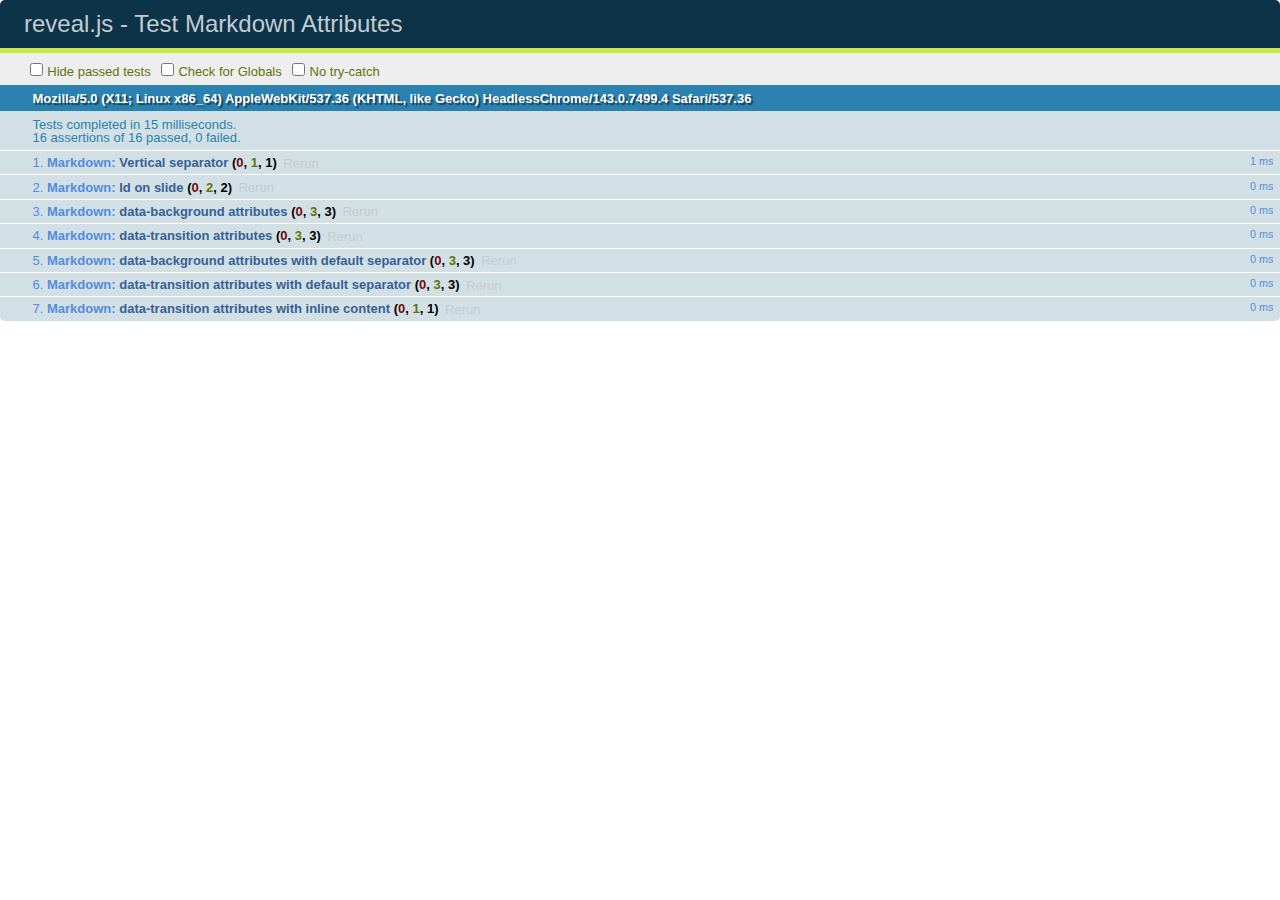
<file: index2_files/reveal.js-3.3.0.1/test/test-markdown-slide-attributes.html>
<!doctype html>
<html lang="en">

	<head>
		<meta charset="utf-8">

		<title>reveal.js - Test Markdown Attributes</title>

		<link rel="stylesheet" href="../css/reveal.css">
		<link rel="stylesheet" href="qunit-1.12.0.css">
	</head>

	<body style="overflow: auto;">

		<div id="qunit"></div>
		<div id="qunit-fixture"></div>

		<div class="reveal" style="display: none;">

			<div class="slides">

				<!-- <section data-markdown="example.md" data-separator="^\n\n\n" data-separator-vertical="^\n\n"></section> -->

				<!-- Slides are separated by three lines, vertical slides by two lines, attributes are one any line starting with (spaces and) two dashes -->
				<section 	data-markdown data-separator="^\n\n\n"
									data-separator-vertical="^\n\n"
									data-separator-notes="^Note:"
									data-attributes="--\s(.*?)$"
									data-charset="utf-8">
					<script type="text/template">
						# Test attributes in Markdown
						## Slide 1



						## Slide 2
						<!-- -- id="slide2" data-transition="zoom" data-background="#A0C66B" -->


						## Slide 2.1
						<!-- -- data-background="#ff0000" data-transition="fade" -->


						## Slide 2.2
						[Link to Slide2](#/slide2)



						## Slide 3
						<!-- -- data-transition="zoom" data-background="#C6916B" -->



						## Slide 4
					</script>
				</section>

				<section 	data-markdown data-separator="^\n\n\n"
									data-separator-vertical="^\n\n"
									data-separator-notes="^Note:"
									data-charset="utf-8">
					<script type="text/template">
						# Test attributes in Markdown with default separator
						## Slide 1 Def



						## Slide 2 Def
						<!-- .slide: id="slide2def" data-transition="concave" data-background="#A7C66B" -->


						## Slide 2.1 Def
						<!-- .slide: data-background="#f70000" data-transition="page" -->


						## Slide 2.2 Def
						[Link to Slide2](#/slide2def)



						## Slide 3 Def
						<!-- .slide: data-transition="concave" data-background="#C7916B" -->



						## Slide 4
					</script>
				</section>

				<section data-markdown>
					<script type="text/template">
						<!-- .slide: data-background="#ff0000" -->
						## Hello world
					</script>
				</section>

				<section data-markdown>
					<script type="text/template">
						## Hello world
						<!-- .slide: data-background="#ff0000" -->
					</script>
				</section>

				<section data-markdown>
					<script type="text/template">
						## Hello world

						Test
						<!-- .slide: data-background="#ff0000" -->

						More Test
					</script>
				</section>

			</div>

		</div>

		<script src="../lib/js/head.min.js"></script>
		<script src="../js/reveal.js"></script>
		<script src="../plugin/markdown/marked.js"></script>
		<script src="../plugin/markdown/markdown.js"></script>
		<script src="qunit-1.12.0.js"></script>

		<script src="test-markdown-slide-attributes.js"></script>

	</body>
</html>
</file>
<file: index_files/reveal.js-3.3.0.1/css/theme/simple.css>
/**
 * A simple theme for reveal.js presentations, similar
 * to the default theme. The accent color is darkblue.
 *
 * This theme is Copyright (C) 2012 Owen Versteeg, https://github.com/StereotypicalApps. It is MIT licensed.
 * reveal.js is Copyright (C) 2011-2012 Hakim El Hattab, http://hakim.se
 */


@font-face {
  font-family: 'News Cycle';
  font-style: normal;
  font-weight: 400;
  src: url(fonts/NewsCycle.ttf) format('truetype');
}
@font-face {
  font-family: 'News Cycle';
  font-style: normal;
  font-weight: 700;
  src: url(fonts/NewsCycleBold.ttf) format('truetype');
}
@font-face {
  font-family: 'Lato';
  font-style: normal;
  font-weight: 400;
  src: url(fonts/Lato.ttf) format('truetype');
}
@font-face {
  font-family: 'Lato';
  font-style: normal;
  font-weight: 700;
  src: url(fonts/LatoBold.ttf) format('truetype');
}
@font-face {
  font-family: 'Lato';
  font-style: italic;
  font-weight: 400;
  src: url(fonts/LatoItalic.ttf) format('truetype');
}
@font-face {
  font-family: 'Lato';
  font-style: italic;
  font-weight: 700;
  src: url(fonts/LatoBoldItalic.ttf) format('truetype');
}

/*********************************************
 * GLOBAL STYLES
 *********************************************/
body {
  background: #fff;
  background-color: #fff; }

.reveal {
  font-family: "Lato", sans-serif;
  font-size: 36px;
  font-weight: normal;
  color: #000; }

::selection {
  color: #fff;
  background: rgba(0, 0, 0, 0.99);
  text-shadow: none; }

.reveal .slides > section,
.reveal .slides > section > section {
  line-height: 1.3;
  font-weight: inherit; }

/*********************************************
 * HEADERS
 *********************************************/
.reveal h1,
.reveal h2,
.reveal h3,
.reveal h4,
.reveal h5,
.reveal h6 {
  margin: 0 0 20px 0;
  color: #000;
  font-family: "News Cycle", Impact, sans-serif;
  font-weight: normal;
  line-height: 1.2;
  letter-spacing: normal;
  text-transform: none;
  text-shadow: none;
  word-wrap: break-word; }

.reveal h1 {
  font-size: 3.77em; }

.reveal h2 {
  font-size: 2.11em; }

.reveal h3 {
  font-size: 1.55em; }

.reveal h4 {
  font-size: 1em; }

.reveal h1 {
  text-shadow: none; }

/*********************************************
 * OTHER
 *********************************************/
.reveal p {
  margin: 20px 0;
  line-height: 1.3; }

/* Ensure certain elements are never larger than the slide itself */
.reveal img,
.reveal video,
.reveal iframe {
  max-width: 95%;
  max-height: 95%; }

.reveal strong,
.reveal b {
  font-weight: bold; }

.reveal em {
  font-style: italic; }

.reveal ol,
.reveal dl,
.reveal ul {
  display: inline-block;
  text-align: left;
  margin: 0 0 0 1em; }

.reveal ol {
  list-style-type: decimal; }

.reveal ul {
  list-style-type: disc; }

.reveal ul ul {
  list-style-type: square; }

.reveal ul ul ul {
  list-style-type: circle; }

.reveal ul ul,
.reveal ul ol,
.reveal ol ol,
.reveal ol ul {
  display: block;
  margin-left: 40px; }

.reveal dt {
  font-weight: bold; }

.reveal dd {
  margin-left: 40px; }

.reveal q,
.reveal blockquote {
  quotes: none; }

.reveal blockquote {
  display: block;
  position: relative;
  width: 70%;
  margin: 20px auto;
  padding: 5px;
  font-style: italic;
  background: rgba(255, 255, 255, 0.05);
  box-shadow: 0px 0px 2px rgba(0, 0, 0, 0.2); }

.reveal blockquote p:first-child,
.reveal blockquote p:last-child {
  display: inline-block; }

.reveal q {
  font-style: italic; }

.reveal pre {
  display: block;
  position: relative;
  width: 90%;
  margin: 20px auto;
  text-align: left;
  font-size: 0.55em;
  font-family: monospace;
  line-height: 1.2em;
  word-wrap: break-word;
  box-shadow: 0px 0px 6px rgba(0, 0, 0, 0.3); }

.reveal code {
  font-family: monospace; }

.reveal pre code {
  display: block;
  padding: 5px;
  overflow: auto;
  max-height: 400px;
  word-wrap: normal; }

.reveal table {
  margin: auto;
  border-collapse: collapse;
  border-spacing: 0; }

.reveal table th {
  font-weight: bold; }

.reveal table th,
.reveal table td {
  text-align: left;
  padding: 0.2em 0.5em 0.2em 0.5em;
  border-bottom: 1px solid; }

.reveal table th[align="center"],
.reveal table td[align="center"] {
  text-align: center; }

.reveal table th[align="right"],
.reveal table td[align="right"] {
  text-align: right; }

.reveal table tbody tr:last-child th,
.reveal table tbody tr:last-child td {
  border-bottom: none; }

.reveal sup {
  vertical-align: super; }

.reveal sub {
  vertical-align: sub; }

.reveal small {
  display: inline-block;
  font-size: 0.6em;
  line-height: 1.2em;
  vertical-align: top; }

.reveal small * {
  vertical-align: top; }

/*********************************************
 * LINKS
 *********************************************/
.reveal a {
  color: #00008B;
  text-decoration: none;
  -webkit-transition: color .15s ease;
  -moz-transition: color .15s ease;
  transition: color .15s ease; }

.reveal a:hover {
  color: #0000f1;
  text-shadow: none;
  border: none; }

.reveal .roll span:after {
  color: #fff;
  background: #00003f; }

/*********************************************
 * IMAGES
 *********************************************/
.reveal section img {
  margin: 15px 0px;
  background: rgba(255, 255, 255, 0.12);
  border: 4px solid #000;
  box-shadow: 0 0 10px rgba(0, 0, 0, 0.15); }

.reveal section img.plain {
  border: 0;
  box-shadow: none; }

.reveal a img {
  -webkit-transition: all .15s linear;
  -moz-transition: all .15s linear;
  transition: all .15s linear; }

.reveal a:hover img {
  background: rgba(255, 255, 255, 0.2);
  border-color: #00008B;
  box-shadow: 0 0 20px rgba(0, 0, 0, 0.55); }

/*********************************************
 * NAVIGATION CONTROLS
 *********************************************/
.reveal .controls .navigate-left,
.reveal .controls .navigate-left.enabled {
  border-right-color: #00008B; }

.reveal .controls .navigate-right,
.reveal .controls .navigate-right.enabled {
  border-left-color: #00008B; }

.reveal .controls .navigate-up,
.reveal .controls .navigate-up.enabled {
  border-bottom-color: #00008B; }

.reveal .controls .navigate-down,
.reveal .controls .navigate-down.enabled {
  border-top-color: #00008B; }

.reveal .controls .navigate-left.enabled:hover {
  border-right-color: #0000f1; }

.reveal .controls .navigate-right.enabled:hover {
  border-left-color: #0000f1; }

.reveal .controls .navigate-up.enabled:hover {
  border-bottom-color: #0000f1; }

.reveal .controls .navigate-down.enabled:hover {
  border-top-color: #0000f1; }

/*********************************************
 * PROGRESS BAR
 *********************************************/
.reveal .progress {
  background: rgba(0, 0, 0, 0.2); }

.reveal .progress span {
  background: #00008B;
  -webkit-transition: width 800ms cubic-bezier(0.26, 0.86, 0.44, 0.985);
  -moz-transition: width 800ms cubic-bezier(0.26, 0.86, 0.44, 0.985);
  transition: width 800ms cubic-bezier(0.26, 0.86, 0.44, 0.985); }
</file>
<file: style/styles.css>
@import "http://fonts.googleapis.com/css?family=Roboto:400,300,100,500,700";
@import "http://fonts.googleapis.com/css?family=Roboto+Condensed:400,300,700"; 

.reveal .backgrounds {
    z-index:1;
}

.reveal .slide-background.present {
    z-index:1;
}

.reveal .small {
  font-size: 50%;
  text-align: center;
}

.blackbg {
  background: black;
  background-color: black; 
}

.reveal section h1 {
  color: black;
  text-align: center; 
  font-family: Optima;
  font-size: 3.5em; 
}

.reveal section h2 {
  color: black;
  vertical-align: center;
  text-align: left; 
 font-family: Optima;
}

.reveal section h3,
.reveal section h4 {
  color: #2a1a9d;
  text-align: left;
 }

.reveal section h5 {
  font-size: 1em;
}

.reveal section p {
  text-align: left;
  font-family: Optima;
  color: black;
}

.imgincrement {
	color: white;
}

.reveal section img { 
  background:none; 
  border:none; 
  box-shadow:none; 
  }

/*blur background images */
/*.backgrounds {
     -webkit-filter: blur(5px);
     -moz-filter: blur(50px);
     -o-filter: blur(5px);
     -ms-filter: blur(5px);
     filter: blur(5px);
 }*/

.reveal .intro {
  background-position: center;
  background-size: 10%;
}

/*change title slide 
<style>
.slide-background:first-child {
  background-color: #00FF00;
}
</style>*/

/*.reveal .leaflet-container .leaflet-fade-anim .leaflet-tile, .reveal .leaflet-container .leaflet-fade-anim .leaflet-popup {
    -webkit-transition: opacity 0.2s linear;
    -moz-transition: opacity 0.2s linear;
    -o-transition: opacity 0.2s linear;
    transition: opacity 0.2s linear;
}*/
/*
.reveal .leaflet-container {
    font: 12px/1.5 "Roboto Condensed", Arial, Helvetica, sans-serif;
}

.reveal .leaflet-container img {
    margin: 0;
    background: none;
    border: none;
    box-shadow: none;
    max-height: inherit;
}


.reveal .leaflet-container .leaflet-label-content {
    margin: 5px 5px;
    line-height: 1.5;
    color: orange;
    padding: 5px;
}


.reveal .leaflet-container .leaflet-popup-tip-container {
    margin: 0 auto;
}

.reveal .leaflet-container .leaflet-popup-content-wrapper {
    padding: 1px;
    margin: inherit;
}

.reveal .leaflet-container .leaflet-popup-content {
    margin: 12px 12px;
    line-height: 1.4;
    font-size: 20px;
}

.reveal .leaflet-container .leaflet-popup-content h1,
.reveal .leaflet-container .leaflet-popup-content h2,
.reveal .leaflet-container .leaflet-popup-content h3,
.reveal .leaflet-container .leaflet-popup-content h4,
.reveal .leaflet-container .leaflet-popup-content p {
    color: orange;
}

.reveal .leaflet-container .leaflet-popup-tip {
    padding: 5px;
    margin: -10px auto 0;
}

.reveal .leaflet-container .leaflet-popup-content, .reveal .leaflet-popup-content h2 {
    color: #333;
}

.reveal .leaflet-container .leaflet-popup-content pre {
    font-size: 14px;
    width: 100%;
    box-shadow: none;
}*/
</file>
<file: index2_files/reveal.js-3.3.0.1/css/theme/black.css>
/**
 * Black theme for reveal.js. This is the opposite of the 'white' theme.
 *
 * By Hakim El Hattab, http://hakim.se
 */
@import url(../../lib/font/source-sans-pro/source-sans-pro.css);
section.has-light-background, section.has-light-background h1, section.has-light-background h2, section.has-light-background h3, section.has-light-background h4, section.has-light-background h5, section.has-light-background h6 {
  color: #222; }

/*********************************************
 * GLOBAL STYLES
 *********************************************/
body {
  background: #222;
  background-color: #222; }

.reveal {
  font-family: "Source Sans Pro", Helvetica, sans-serif;
  font-size: 38px;
  font-weight: normal;
  color: #fff; }

::selection {
  color: #fff;
  background: #bee4fd;
  text-shadow: none; }

.reveal .slides > section,
.reveal .slides > section > section {
  line-height: 1.3;
  font-weight: inherit; }

/*********************************************
 * HEADERS
 *********************************************/
.reveal h1,
.reveal h2,
.reveal h3,
.reveal h4,
.reveal h5,
.reveal h6 {
  margin: 0 0 20px 0;
  color: #fff;
  font-family: "Source Sans Pro", Helvetica, sans-serif;
  font-weight: 600;
  line-height: 1.2;
  letter-spacing: normal;
  text-transform: uppercase;
  text-shadow: none;
  word-wrap: break-word; }

.reveal h1 {
  font-size: 2.5em; }

.reveal h2 {
  font-size: 1.6em; }

.reveal h3 {
  font-size: 1.3em; }

.reveal h4 {
  font-size: 1em; }

.reveal h1 {
  text-shadow: none; }

/*********************************************
 * OTHER
 *********************************************/
.reveal p {
  margin: 20px 0;
  line-height: 1.3; }

/* Ensure certain elements are never larger than the slide itself */
.reveal img,
.reveal video,
.reveal iframe {
  max-width: 95%;
  max-height: 95%; }

.reveal strong,
.reveal b {
  font-weight: bold; }

.reveal em {
  font-style: italic; }

.reveal ol,
.reveal dl,
.reveal ul {
  display: inline-block;
  text-align: left;
  margin: 0 0 0 1em; }

.reveal ol {
  list-style-type: decimal; }

.reveal ul {
  list-style-type: disc; }

.reveal ul ul {
  list-style-type: square; }

.reveal ul ul ul {
  list-style-type: circle; }

.reveal ul ul,
.reveal ul ol,
.reveal ol ol,
.reveal ol ul {
  display: block;
  margin-left: 40px; }

.reveal dt {
  font-weight: bold; }

.reveal dd {
  margin-left: 40px; }

.reveal q,
.reveal blockquote {
  quotes: none; }

.reveal blockquote {
  display: block;
  position: relative;
  width: 70%;
  margin: 20px auto;
  padding: 5px;
  font-style: italic;
  background: rgba(255, 255, 255, 0.05);
  box-shadow: 0px 0px 2px rgba(0, 0, 0, 0.2); }

.reveal blockquote p:first-child,
.reveal blockquote p:last-child {
  display: inline-block; }

.reveal q {
  font-style: italic; }

.reveal pre {
  display: block;
  position: relative;
  width: 90%;
  margin: 20px auto;
  text-align: left;
  font-size: 0.55em;
  font-family: monospace;
  line-height: 1.2em;
  word-wrap: break-word;
  box-shadow: 0px 0px 6px rgba(0, 0, 0, 0.3); }

.reveal code {
  font-family: monospace; }

.reveal pre code {
  display: block;
  padding: 5px;
  overflow: auto;
  max-height: 400px;
  word-wrap: normal; }

.reveal table {
  margin: auto;
  border-collapse: collapse;
  border-spacing: 0; }

.reveal table th {
  font-weight: bold; }

.reveal table th,
.reveal table td {
  text-align: left;
  padding: 0.2em 0.5em 0.2em 0.5em;
  border-bottom: 1px solid; }

.reveal table th[align="center"],
.reveal table td[align="center"] {
  text-align: center; }

.reveal table th[align="right"],
.reveal table td[align="right"] {
  text-align: right; }

.reveal table tbody tr:last-child th,
.reveal table tbody tr:last-child td {
  border-bottom: none; }

.reveal sup {
  vertical-align: super; }

.reveal sub {
  vertical-align: sub; }

.reveal small {
  display: inline-block;
  font-size: 0.6em;
  line-height: 1.2em;
  vertical-align: top; }

.reveal small * {
  vertical-align: top; }

/*********************************************
 * LINKS
 *********************************************/
.reveal a {
  color: #42affa;
  text-decoration: none;
  -webkit-transition: color .15s ease;
  -moz-transition: color .15s ease;
  transition: color .15s ease; }

.reveal a:hover {
  color: #8dcffc;
  text-shadow: none;
  border: none; }

.reveal .roll span:after {
  color: #fff;
  background: #068de9; }

/*********************************************
 * IMAGES
 *********************************************/
.reveal section img {
  margin: 15px 0px;
  background: rgba(255, 255, 255, 0.12);
  border: 4px solid #fff;
  box-shadow: 0 0 10px rgba(0, 0, 0, 0.15); }

.reveal section img.plain {
  border: 0;
  box-shadow: none; }

.reveal a img {
  -webkit-transition: all .15s linear;
  -moz-transition: all .15s linear;
  transition: all .15s linear; }

.reveal a:hover img {
  background: rgba(255, 255, 255, 0.2);
  border-color: #42affa;
  box-shadow: 0 0 20px rgba(0, 0, 0, 0.55); }

/*********************************************
 * NAVIGATION CONTROLS
 *********************************************/
.reveal .controls .navigate-left,
.reveal .controls .navigate-left.enabled {
  border-right-color: #42affa; }

.reveal .controls .navigate-right,
.reveal .controls .navigate-right.enabled {
  border-left-color: #42affa; }

.reveal .controls .navigate-up,
.reveal .controls .navigate-up.enabled {
  border-bottom-color: #42affa; }

.reveal .controls .navigate-down,
.reveal .controls .navigate-down.enabled {
  border-top-color: #42affa; }

.reveal .controls .navigate-left.enabled:hover {
  border-right-color: #8dcffc; }

.reveal .controls .navigate-right.enabled:hover {
  border-left-color: #8dcffc; }

.reveal .controls .navigate-up.enabled:hover {
  border-bottom-color: #8dcffc; }

.reveal .controls .navigate-down.enabled:hover {
  border-top-color: #8dcffc; }

/*********************************************
 * PROGRESS BAR
 *********************************************/
.reveal .progress {
  background: rgba(0, 0, 0, 0.2); }

.reveal .progress span {
  background: #42affa;
  -webkit-transition: width 800ms cubic-bezier(0.26, 0.86, 0.44, 0.985);
  -moz-transition: width 800ms cubic-bezier(0.26, 0.86, 0.44, 0.985);
  transition: width 800ms cubic-bezier(0.26, 0.86, 0.44, 0.985); }
</file>
<file: index2_files/reveal.js-3.3.0.1/lib/css/zenburn.css>
/*

Zenburn style from voldmar.ru (c) Vladimir Epifanov <voldmar@voldmar.ru>
based on dark.css by Ivan Sagalaev

*/

.hljs {
  display: block;
  overflow-x: auto;
  padding: 0.5em;
  background: #3f3f3f;
  color: #dcdcdc;
}

.hljs-keyword,
.hljs-selector-tag,
.hljs-tag {
  color: #e3ceab;
}

.hljs-template-tag {
  color: #dcdcdc;
}

.hljs-number {
  color: #8cd0d3;
}

.hljs-variable,
.hljs-template-variable,
.hljs-attribute {
  color: #efdcbc;
}

.hljs-literal {
  color: #efefaf;
}

.hljs-subst {
  color: #8f8f8f;
}

.hljs-title,
.hljs-name,
.hljs-selector-id,
.hljs-selector-class,
.hljs-section,
.hljs-type {
  color: #efef8f;
}

.hljs-symbol,
.hljs-bullet,
.hljs-link {
  color: #dca3a3;
}

.hljs-deletion,
.hljs-string,
.hljs-built_in,
.hljs-builtin-name {
  color: #cc9393;
}

.hljs-addition,
.hljs-comment,
.hljs-quote,
.hljs-meta {
  color: #7f9f7f;
}


.hljs-emphasis {
  font-style: italic;
}

.hljs-strong {
  font-weight: bold;
}
</file>
<file: index2_files/reveal.js-3.3.0.1/css/theme/simple.css>
/**
 * A simple theme for reveal.js presentations, similar
 * to the default theme. The accent color is darkblue.
 *
 * This theme is Copyright (C) 2012 Owen Versteeg, https://github.com/StereotypicalApps. It is MIT licensed.
 * reveal.js is Copyright (C) 2011-2012 Hakim El Hattab, http://hakim.se
 */


@font-face {
  font-family: 'News Cycle';
  font-style: normal;
  font-weight: 400;
  src: url(fonts/NewsCycle.ttf) format('truetype');
}
@font-face {
  font-family: 'News Cycle';
  font-style: normal;
  font-weight: 700;
  src: url(fonts/NewsCycleBold.ttf) format('truetype');
}
@font-face {
  font-family: 'Lato';
  font-style: normal;
  font-weight: 400;
  src: url(fonts/Lato.ttf) format('truetype');
}
@font-face {
  font-family: 'Lato';
  font-style: normal;
  font-weight: 700;
  src: url(fonts/LatoBold.ttf) format('truetype');
}
@font-face {
  font-family: 'Lato';
  font-style: italic;
  font-weight: 400;
  src: url(fonts/LatoItalic.ttf) format('truetype');
}
@font-face {
  font-family: 'Lato';
  font-style: italic;
  font-weight: 700;
  src: url(fonts/LatoBoldItalic.ttf) format('truetype');
}

/*********************************************
 * GLOBAL STYLES
 *********************************************/
body {
  background: #fff;
  background-color: #fff; }

.reveal {
  font-family: "Lato", sans-serif;
  font-size: 36px;
  font-weight: normal;
  color: #000; }

::selection {
  color: #fff;
  background: rgba(0, 0, 0, 0.99);
  text-shadow: none; }

.reveal .slides > section,
.reveal .slides > section > section {
  line-height: 1.3;
  font-weight: inherit; }

/*********************************************
 * HEADERS
 *********************************************/
.reveal h1,
.reveal h2,
.reveal h3,
.reveal h4,
.reveal h5,
.reveal h6 {
  margin: 0 0 20px 0;
  color: #000;
  font-family: "News Cycle", Impact, sans-serif;
  font-weight: normal;
  line-height: 1.2;
  letter-spacing: normal;
  text-transform: none;
  text-shadow: none;
  word-wrap: break-word; }

.reveal h1 {
  font-size: 3.77em; }

.reveal h2 {
  font-size: 2.11em; }

.reveal h3 {
  font-size: 1.55em; }

.reveal h4 {
  font-size: 1em; }

.reveal h1 {
  text-shadow: none; }

/*********************************************
 * OTHER
 *********************************************/
.reveal p {
  margin: 20px 0;
  line-height: 1.3; }

/* Ensure certain elements are never larger than the slide itself */
.reveal img,
.reveal video,
.reveal iframe {
  max-width: 95%;
  max-height: 95%; }

.reveal strong,
.reveal b {
  font-weight: bold; }

.reveal em {
  font-style: italic; }

.reveal ol,
.reveal dl,
.reveal ul {
  display: inline-block;
  text-align: left;
  margin: 0 0 0 1em; }

.reveal ol {
  list-style-type: decimal; }

.reveal ul {
  list-style-type: disc; }

.reveal ul ul {
  list-style-type: square; }

.reveal ul ul ul {
  list-style-type: circle; }

.reveal ul ul,
.reveal ul ol,
.reveal ol ol,
.reveal ol ul {
  display: block;
  margin-left: 40px; }

.reveal dt {
  font-weight: bold; }

.reveal dd {
  margin-left: 40px; }

.reveal q,
.reveal blockquote {
  quotes: none; }

.reveal blockquote {
  display: block;
  position: relative;
  width: 70%;
  margin: 20px auto;
  padding: 5px;
  font-style: italic;
  background: rgba(255, 255, 255, 0.05);
  box-shadow: 0px 0px 2px rgba(0, 0, 0, 0.2); }

.reveal blockquote p:first-child,
.reveal blockquote p:last-child {
  display: inline-block; }

.reveal q {
  font-style: italic; }

.reveal pre {
  display: block;
  position: relative;
  width: 90%;
  margin: 20px auto;
  text-align: left;
  font-size: 0.55em;
  font-family: monospace;
  line-height: 1.2em;
  word-wrap: break-word;
  box-shadow: 0px 0px 6px rgba(0, 0, 0, 0.3); }

.reveal code {
  font-family: monospace; }

.reveal pre code {
  display: block;
  padding: 5px;
  overflow: auto;
  max-height: 400px;
  word-wrap: normal; }

.reveal table {
  margin: auto;
  border-collapse: collapse;
  border-spacing: 0; }

.reveal table th {
  font-weight: bold; }

.reveal table th,
.reveal table td {
  text-align: left;
  padding: 0.2em 0.5em 0.2em 0.5em;
  border-bottom: 1px solid; }

.reveal table th[align="center"],
.reveal table td[align="center"] {
  text-align: center; }

.reveal table th[align="right"],
.reveal table td[align="right"] {
  text-align: right; }

.reveal table tbody tr:last-child th,
.reveal table tbody tr:last-child td {
  border-bottom: none; }

.reveal sup {
  vertical-align: super; }

.reveal sub {
  vertical-align: sub; }

.reveal small {
  display: inline-block;
  font-size: 0.6em;
  line-height: 1.2em;
  vertical-align: top; }

.reveal small * {
  vertical-align: top; }

/*********************************************
 * LINKS
 *********************************************/
.reveal a {
  color: #00008B;
  text-decoration: none;
  -webkit-transition: color .15s ease;
  -moz-transition: color .15s ease;
  transition: color .15s ease; }

.reveal a:hover {
  color: #0000f1;
  text-shadow: none;
  border: none; }

.reveal .roll span:after {
  color: #fff;
  background: #00003f; }

/*********************************************
 * IMAGES
 *********************************************/
.reveal section img {
  margin: 15px 0px;
  background: rgba(255, 255, 255, 0.12);
  border: 4px solid #000;
  box-shadow: 0 0 10px rgba(0, 0, 0, 0.15); }

.reveal section img.plain {
  border: 0;
  box-shadow: none; }

.reveal a img {
  -webkit-transition: all .15s linear;
  -moz-transition: all .15s linear;
  transition: all .15s linear; }

.reveal a:hover img {
  background: rgba(255, 255, 255, 0.2);
  border-color: #00008B;
  box-shadow: 0 0 20px rgba(0, 0, 0, 0.55); }

/*********************************************
 * NAVIGATION CONTROLS
 *********************************************/
.reveal .controls .navigate-left,
.reveal .controls .navigate-left.enabled {
  border-right-color: #00008B; }

.reveal .controls .navigate-right,
.reveal .controls .navigate-right.enabled {
  border-left-color: #00008B; }

.reveal .controls .navigate-up,
.reveal .controls .navigate-up.enabled {
  border-bottom-color: #00008B; }

.reveal .controls .navigate-down,
.reveal .controls .navigate-down.enabled {
  border-top-color: #00008B; }

.reveal .controls .navigate-left.enabled:hover {
  border-right-color: #0000f1; }

.reveal .controls .navigate-right.enabled:hover {
  border-left-color: #0000f1; }

.reveal .controls .navigate-up.enabled:hover {
  border-bottom-color: #0000f1; }

.reveal .controls .navigate-down.enabled:hover {
  border-top-color: #0000f1; }

/*********************************************
 * PROGRESS BAR
 *********************************************/
.reveal .progress {
  background: rgba(0, 0, 0, 0.2); }

.reveal .progress span {
  background: #00008B;
  -webkit-transition: width 800ms cubic-bezier(0.26, 0.86, 0.44, 0.985);
  -moz-transition: width 800ms cubic-bezier(0.26, 0.86, 0.44, 0.985);
  transition: width 800ms cubic-bezier(0.26, 0.86, 0.44, 0.985); }
</file>
<file: style/styles2.css>
@import "http://fonts.googleapis.com/css?family=Roboto:400,300,100,500,700";
@import "http://fonts.googleapis.com/css?family=Roboto+Condensed:400,300,700"; 

/*body {
  background: #2A33AE;
  background-color: #2A33AE;
  color: white;
}*/

/*.reveal .backgrounds {
  z-index:1;
}

.reveal .slide-background.present {
  z-index:1;
}*/

.reveal .small {
  color: black; 
  font-size: 50%;
  text-align: center;
}

.reveal .right {
  text-align: right;
  vertical-align: right;
}

.reveal section h1 {
  color: black;
  text-align: center; 
  font-family: Optima;
  font-size: 3.5em; 
}

.reveal section h2 {
  color: #2A33AE;
  vertical-align: center;
  text-align: left; 
 font-family: Optima;
}

.reveal section h3 {
  color: #2A33AE;
  text-align: left;
 }

 .reveal section h4 {
  color: #3BCDD5;
  font-style: bold;
  text-align: left;
  font-variant: bold;
 }

.reveal section h5 {
  font-size: 1em;
  text-align: left;
}

.reveal section p {
  text-align: left;
  font-family: Optima;
  color: black;
}

.imgincrement {
	color: white;
}

.reveal section img { 
  background:none; 
  box-shadow:none; 
  border: 20px solid #FFFFFF;
  border-radius: 10px;
  padding: 20px;
  }

/*blur background images */
/*.backgrounds {
     -webkit-filter: blur(5px);
     -moz-filter: blur(50px);
     -o-filter: blur(5px);
     -ms-filter: blur(5px);
     filter: blur(5px);
 }*/

.reveal .intro {
  background-position: center;
  background-size: 10%;
}

/*change title slide 
<style>
.slide-background:first-child {
  background-color: #00FF00;
}
</style>*/

.reveal .ttl {
  color: red;
}

.reveal .tiny {
  font-size: 30%;
}

.reveal .rotated {
  transform: rotate(315deg); 
}

/*.reveal .leaflet-container .leaflet-fade-anim .leaflet-tile, .reveal .leaflet-container .leaflet-fade-anim .leaflet-popup {
    -webkit-transition: opacity 0.2s linear;
    -moz-transition: opacity 0.2s linear;
    -o-transition: opacity 0.2s linear;
    transition: opacity 0.2s linear;
}*/
/*
.reveal .leaflet-container {
    font: 12px/1.5 "Roboto Condensed", Arial, Helvetica, sans-serif;
}

.reveal .leaflet-container img {
    margin: 0;
    background: none;
    border: none;
    box-shadow: none;
    max-height: inherit;
}


.reveal .leaflet-container .leaflet-label-content {
    margin: 5px 5px;
    line-height: 1.5;
    color: orange;
    padding: 5px;
}


.reveal .leaflet-container .leaflet-popup-tip-container {
    margin: 0 auto;
}

.reveal .leaflet-container .leaflet-popup-content-wrapper {
    padding: 1px;
    margin: inherit;
}

.reveal .leaflet-container .leaflet-popup-content {
    margin: 12px 12px;
    line-height: 1.4;
    font-size: 20px;
}

.reveal .leaflet-container .leaflet-popup-content h1,
.reveal .leaflet-container .leaflet-popup-content h2,
.reveal .leaflet-container .leaflet-popup-content h3,
.reveal .leaflet-container .leaflet-popup-content h4,
.reveal .leaflet-container .leaflet-popup-content p {
    color: orange;
}

.reveal .leaflet-container .leaflet-popup-tip {
    padding: 5px;
    margin: -10px auto 0;
}

.reveal .leaflet-container .leaflet-popup-content, .reveal .leaflet-popup-content h2 {
    color: #333;
}

.reveal .leaflet-container .leaflet-popup-content pre {
    font-size: 14px;
    width: 100%;
    box-shadow: none;
}*/
</file>
<file: Untitled_files/reveal.js-3.3.0.1/css/theme/simple.css>
/**
 * A simple theme for reveal.js presentations, similar
 * to the default theme. The accent color is darkblue.
 *
 * This theme is Copyright (C) 2012 Owen Versteeg, https://github.com/StereotypicalApps. It is MIT licensed.
 * reveal.js is Copyright (C) 2011-2012 Hakim El Hattab, http://hakim.se
 */


@font-face {
  font-family: 'News Cycle';
  font-style: normal;
  font-weight: 400;
  src: url(fonts/NewsCycle.ttf) format('truetype');
}
@font-face {
  font-family: 'News Cycle';
  font-style: normal;
  font-weight: 700;
  src: url(fonts/NewsCycleBold.ttf) format('truetype');
}
@font-face {
  font-family: 'Lato';
  font-style: normal;
  font-weight: 400;
  src: url(fonts/Lato.ttf) format('truetype');
}
@font-face {
  font-family: 'Lato';
  font-style: normal;
  font-weight: 700;
  src: url(fonts/LatoBold.ttf) format('truetype');
}
@font-face {
  font-family: 'Lato';
  font-style: italic;
  font-weight: 400;
  src: url(fonts/LatoItalic.ttf) format('truetype');
}
@font-face {
  font-family: 'Lato';
  font-style: italic;
  font-weight: 700;
  src: url(fonts/LatoBoldItalic.ttf) format('truetype');
}

/*********************************************
 * GLOBAL STYLES
 *********************************************/
body {
  background: #fff;
  background-color: #fff; }

.reveal {
  font-family: "Lato", sans-serif;
  font-size: 36px;
  font-weight: normal;
  color: #000; }

::selection {
  color: #fff;
  background: rgba(0, 0, 0, 0.99);
  text-shadow: none; }

.reveal .slides > section,
.reveal .slides > section > section {
  line-height: 1.3;
  font-weight: inherit; }

/*********************************************
 * HEADERS
 *********************************************/
.reveal h1,
.reveal h2,
.reveal h3,
.reveal h4,
.reveal h5,
.reveal h6 {
  margin: 0 0 20px 0;
  color: #000;
  font-family: "News Cycle", Impact, sans-serif;
  font-weight: normal;
  line-height: 1.2;
  letter-spacing: normal;
  text-transform: none;
  text-shadow: none;
  word-wrap: break-word; }

.reveal h1 {
  font-size: 3.77em; }

.reveal h2 {
  font-size: 2.11em; }

.reveal h3 {
  font-size: 1.55em; }

.reveal h4 {
  font-size: 1em; }

.reveal h1 {
  text-shadow: none; }

/*********************************************
 * OTHER
 *********************************************/
.reveal p {
  margin: 20px 0;
  line-height: 1.3; }

/* Ensure certain elements are never larger than the slide itself */
.reveal img,
.reveal video,
.reveal iframe {
  max-width: 95%;
  max-height: 95%; }

.reveal strong,
.reveal b {
  font-weight: bold; }

.reveal em {
  font-style: italic; }

.reveal ol,
.reveal dl,
.reveal ul {
  display: inline-block;
  text-align: left;
  margin: 0 0 0 1em; }

.reveal ol {
  list-style-type: decimal; }

.reveal ul {
  list-style-type: disc; }

.reveal ul ul {
  list-style-type: square; }

.reveal ul ul ul {
  list-style-type: circle; }

.reveal ul ul,
.reveal ul ol,
.reveal ol ol,
.reveal ol ul {
  display: block;
  margin-left: 40px; }

.reveal dt {
  font-weight: bold; }

.reveal dd {
  margin-left: 40px; }

.reveal q,
.reveal blockquote {
  quotes: none; }

.reveal blockquote {
  display: block;
  position: relative;
  width: 70%;
  margin: 20px auto;
  padding: 5px;
  font-style: italic;
  background: rgba(255, 255, 255, 0.05);
  box-shadow: 0px 0px 2px rgba(0, 0, 0, 0.2); }

.reveal blockquote p:first-child,
.reveal blockquote p:last-child {
  display: inline-block; }

.reveal q {
  font-style: italic; }

.reveal pre {
  display: block;
  position: relative;
  width: 90%;
  margin: 20px auto;
  text-align: left;
  font-size: 0.55em;
  font-family: monospace;
  line-height: 1.2em;
  word-wrap: break-word;
  box-shadow: 0px 0px 6px rgba(0, 0, 0, 0.3); }

.reveal code {
  font-family: monospace; }

.reveal pre code {
  display: block;
  padding: 5px;
  overflow: auto;
  max-height: 400px;
  word-wrap: normal; }

.reveal table {
  margin: auto;
  border-collapse: collapse;
  border-spacing: 0; }

.reveal table th {
  font-weight: bold; }

.reveal table th,
.reveal table td {
  text-align: left;
  padding: 0.2em 0.5em 0.2em 0.5em;
  border-bottom: 1px solid; }

.reveal table th[align="center"],
.reveal table td[align="center"] {
  text-align: center; }

.reveal table th[align="right"],
.reveal table td[align="right"] {
  text-align: right; }

.reveal table tbody tr:last-child th,
.reveal table tbody tr:last-child td {
  border-bottom: none; }

.reveal sup {
  vertical-align: super; }

.reveal sub {
  vertical-align: sub; }

.reveal small {
  display: inline-block;
  font-size: 0.6em;
  line-height: 1.2em;
  vertical-align: top; }

.reveal small * {
  vertical-align: top; }

/*********************************************
 * LINKS
 *********************************************/
.reveal a {
  color: #00008B;
  text-decoration: none;
  -webkit-transition: color .15s ease;
  -moz-transition: color .15s ease;
  transition: color .15s ease; }

.reveal a:hover {
  color: #0000f1;
  text-shadow: none;
  border: none; }

.reveal .roll span:after {
  color: #fff;
  background: #00003f; }

/*********************************************
 * IMAGES
 *********************************************/
.reveal section img {
  margin: 15px 0px;
  background: rgba(255, 255, 255, 0.12);
  border: 4px solid #000;
  box-shadow: 0 0 10px rgba(0, 0, 0, 0.15); }

.reveal section img.plain {
  border: 0;
  box-shadow: none; }

.reveal a img {
  -webkit-transition: all .15s linear;
  -moz-transition: all .15s linear;
  transition: all .15s linear; }

.reveal a:hover img {
  background: rgba(255, 255, 255, 0.2);
  border-color: #00008B;
  box-shadow: 0 0 20px rgba(0, 0, 0, 0.55); }

/*********************************************
 * NAVIGATION CONTROLS
 *********************************************/
.reveal .controls .navigate-left,
.reveal .controls .navigate-left.enabled {
  border-right-color: #00008B; }

.reveal .controls .navigate-right,
.reveal .controls .navigate-right.enabled {
  border-left-color: #00008B; }

.reveal .controls .navigate-up,
.reveal .controls .navigate-up.enabled {
  border-bottom-color: #00008B; }

.reveal .controls .navigate-down,
.reveal .controls .navigate-down.enabled {
  border-top-color: #00008B; }

.reveal .controls .navigate-left.enabled:hover {
  border-right-color: #0000f1; }

.reveal .controls .navigate-right.enabled:hover {
  border-left-color: #0000f1; }

.reveal .controls .navigate-up.enabled:hover {
  border-bottom-color: #0000f1; }

.reveal .controls .navigate-down.enabled:hover {
  border-top-color: #0000f1; }

/*********************************************
 * PROGRESS BAR
 *********************************************/
.reveal .progress {
  background: rgba(0, 0, 0, 0.2); }

.reveal .progress span {
  background: #00008B;
  -webkit-transition: width 800ms cubic-bezier(0.26, 0.86, 0.44, 0.985);
  -moz-transition: width 800ms cubic-bezier(0.26, 0.86, 0.44, 0.985);
  transition: width 800ms cubic-bezier(0.26, 0.86, 0.44, 0.985); }
</file>
<file: index2_files/reveal.js-3.3.0.1/test/qunit-1.12.0.css>
/**
 * QUnit v1.12.0 - A JavaScript Unit Testing Framework
 *
 * http://qunitjs.com
 *
 * Copyright 2012 jQuery Foundation and other contributors
 * Released under the MIT license.
 * http://jquery.org/license
 */

/** Font Family and Sizes */

#qunit-tests, #qunit-header, #qunit-banner, #qunit-testrunner-toolbar, #qunit-userAgent, #qunit-testresult {
	font-family: "Helvetica Neue Light", "HelveticaNeue-Light", "Helvetica Neue", Calibri, Helvetica, Arial, sans-serif;
}

#qunit-testrunner-toolbar, #qunit-userAgent, #qunit-testresult, #qunit-tests li { font-size: small; }
#qunit-tests { font-size: smaller; }


/** Resets */

#qunit-tests, #qunit-header, #qunit-banner, #qunit-userAgent, #qunit-testresult, #qunit-modulefilter {
	margin: 0;
	padding: 0;
}


/** Header */

#qunit-header {
	padding: 0.5em 0 0.5em 1em;

	color: #8699a4;
	background-color: #0d3349;

	font-size: 1.5em;
	line-height: 1em;
	font-weight: normal;

	border-radius: 5px 5px 0 0;
	-moz-border-radius: 5px 5px 0 0;
	-webkit-border-top-right-radius: 5px;
	-webkit-border-top-left-radius: 5px;
}

#qunit-header a {
	text-decoration: none;
	color: #c2ccd1;
}

#qunit-header a:hover,
#qunit-header a:focus {
	color: #fff;
}

#qunit-testrunner-toolbar label {
	display: inline-block;
	padding: 0 .5em 0 .1em;
}

#qunit-banner {
	height: 5px;
}

#qunit-testrunner-toolbar {
	padding: 0.5em 0 0.5em 2em;
	color: #5E740B;
	background-color: #eee;
	overflow: hidden;
}

#qunit-userAgent {
	padding: 0.5em 0 0.5em 2.5em;
	background-color: #2b81af;
	color: #fff;
	text-shadow: rgba(0, 0, 0, 0.5) 2px 2px 1px;
}

#qunit-modulefilter-container {
	float: right;
}

/** Tests: Pass/Fail */

#qunit-tests {
	list-style-position: inside;
}

#qunit-tests li {
	padding: 0.4em 0.5em 0.4em 2.5em;
	border-bottom: 1px solid #fff;
	list-style-position: inside;
}

#qunit-tests.hidepass li.pass, #qunit-tests.hidepass li.running  {
	display: none;
}

#qunit-tests li strong {
	cursor: pointer;
}

#qunit-tests li a {
	padding: 0.5em;
	color: #c2ccd1;
	text-decoration: none;
}
#qunit-tests li a:hover,
#qunit-tests li a:focus {
	color: #000;
}

#qunit-tests li .runtime {
	float: right;
	font-size: smaller;
}

.qunit-assert-list {
	margin-top: 0.5em;
	padding: 0.5em;

	background-color: #fff;

	border-radius: 5px;
	-moz-border-radius: 5px;
	-webkit-border-radius: 5px;
}

.qunit-collapsed {
	display: none;
}

#qunit-tests table {
	border-collapse: collapse;
	margin-top: .2em;
}

#qunit-tests th {
	text-align: right;
	vertical-align: top;
	padding: 0 .5em 0 0;
}

#qunit-tests td {
	vertical-align: top;
}

#qunit-tests pre {
	margin: 0;
	white-space: pre-wrap;
	word-wrap: break-word;
}

#qunit-tests del {
	background-color: #e0f2be;
	color: #374e0c;
	text-decoration: none;
}

#qunit-tests ins {
	background-color: #ffcaca;
	color: #500;
	text-decoration: none;
}

/*** Test Counts */

#qunit-tests b.counts                       { color: black; }
#qunit-tests b.passed                       { color: #5E740B; }
#qunit-tests b.failed                       { color: #710909; }

#qunit-tests li li {
	padding: 5px;
	background-color: #fff;
	border-bottom: none;
	list-style-position: inside;
}

/*** Passing Styles */

#qunit-tests li li.pass {
	color: #3c510c;
	background-color: #fff;
	border-left: 10px solid #C6E746;
}

#qunit-tests .pass                          { color: #528CE0; background-color: #D2E0E6; }
#qunit-tests .pass .test-name               { color: #366097; }

#qunit-tests .pass .test-actual,
#qunit-tests .pass .test-expected           { color: #999999; }

#qunit-banner.qunit-pass                    { background-color: #C6E746; }

/*** Failing Styles */

#qunit-tests li li.fail {
	color: #710909;
	background-color: #fff;
	border-left: 10px solid #EE5757;
	white-space: pre;
}

#qunit-tests > li:last-child {
	border-radius: 0 0 5px 5px;
	-moz-border-radius: 0 0 5px 5px;
	-webkit-border-bottom-right-radius: 5px;
	-webkit-border-bottom-left-radius: 5px;
}

#qunit-tests .fail                          { color: #000000; background-color: #EE5757; }
#qunit-tests .fail .test-name,
#qunit-tests .fail .module-name             { color: #000000; }

#qunit-tests .fail .test-actual             { color: #EE5757; }
#qunit-tests .fail .test-expected           { color: green;   }

#qunit-banner.qunit-fail                    { background-color: #EE5757; }


/** Result */

#qunit-testresult {
	padding: 0.5em 0.5em 0.5em 2.5em;

	color: #2b81af;
	background-color: #D2E0E6;

	border-bottom: 1px solid white;
}
#qunit-testresult .module-name {
	font-weight: bold;
}

/** Fixture */

#qunit-fixture {
	position: absolute;
	top: -10000px;
	left: -10000px;
	width: 1000px;
	height: 1000px;
}
</file>
